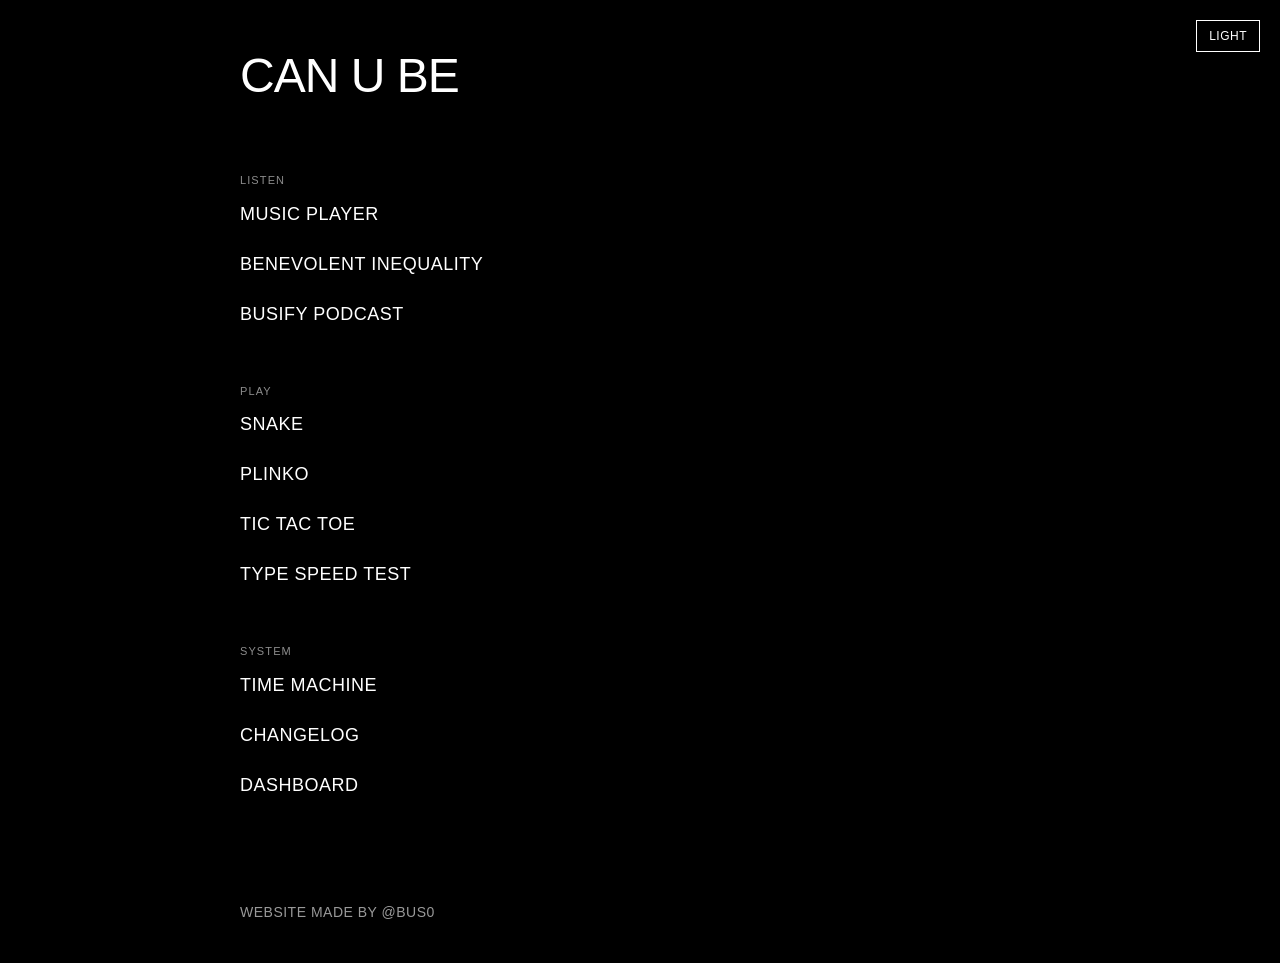
<file: index.html>
<!DOCTYPE html>
<html lang="en">
<head>
    <meta charset="UTF-8">
    <meta name="viewport" content="width=device-width, initial-scale=1.0">
    <title>CAN U BE</title>
    <meta name="description" content="IN A PERFECT WORLD THIS WEBSITE DOESN'T EXIST">
    <meta name="robots" content="index,follow">
    <link rel="icon" href="images/favicon.ico" type="image/x-icon">
    <link rel="canonical" href="https://bus10.github.io/">
    <!-- Open Graph -->
    <meta property="og:title" content="CAN U BE">
    <meta property="og:description" content="IN A PERFECT WORLD THIS WEBSITE DOESN'T EXIST">
    <meta property="og:type" content="website">
    <meta property="og:url" content="https://bus10.github.io/">
    <meta property="og:image" content="https://bus10.github.io/images/favicon.ico">
    <!-- Twitter -->
    <meta name="twitter:card" content="summary">
    <meta name="twitter:title" content="CAN U BE">
    <meta name="twitter:description" content="IN A PERFECT WORLD THIS WEBSITE DOESN'T EXIST">
    <link rel="stylesheet" href="styles.css">
</head>
<body>
    <button class="theme-toggle" onclick="toggleTheme()" tabindex="0" aria-label="Toggle theme">Light</button>
    
    <div class="container">
        <h1 class="hero-title">CAN U BE</h1>
        
        <div class="nav-links">
            <div class="nav-section">
                <h2 class="nav-section-title">Listen</h2>
                <a href="index1.html" class="nav-link block">Music Player</a>
                <a href="benevolent-inequality.html" class="nav-link block">BENEVOLENT INEQUALITY</a>
                <a href="busify.html" class="nav-link block">BUSIFY PODCAST</a>
            </div>

            <div class="nav-section">
                <h2 class="nav-section-title">Play</h2>
                <a href="snake.html" class="nav-link block">Snake</a>
                <a href="plinko.html" class="nav-link block">Plinko</a>
                <a href="tictactoe.html" class="nav-link block">Tic Tac Toe</a>
                <a href="type speed test/index.html" class="nav-link block">Type Speed Test</a>
            </div>

            <div class="nav-section">
                <h2 class="nav-section-title">System</h2>
                <a href="time-machine.html" class="nav-link block">Time Machine</a>
                <a href="changelog.html" class="nav-link block">Changelog</a>
                <a href="dashboard.html" class="nav-link block">Dashboard</a>
            </div>
        </div>
        
        <div class="footer spaced">
            Website made by @bus0
        </div>
    </div>
    
    <script src="cub-state.js"></script>
    <script src="theme.js"></script>
</body>
</html>
</file>
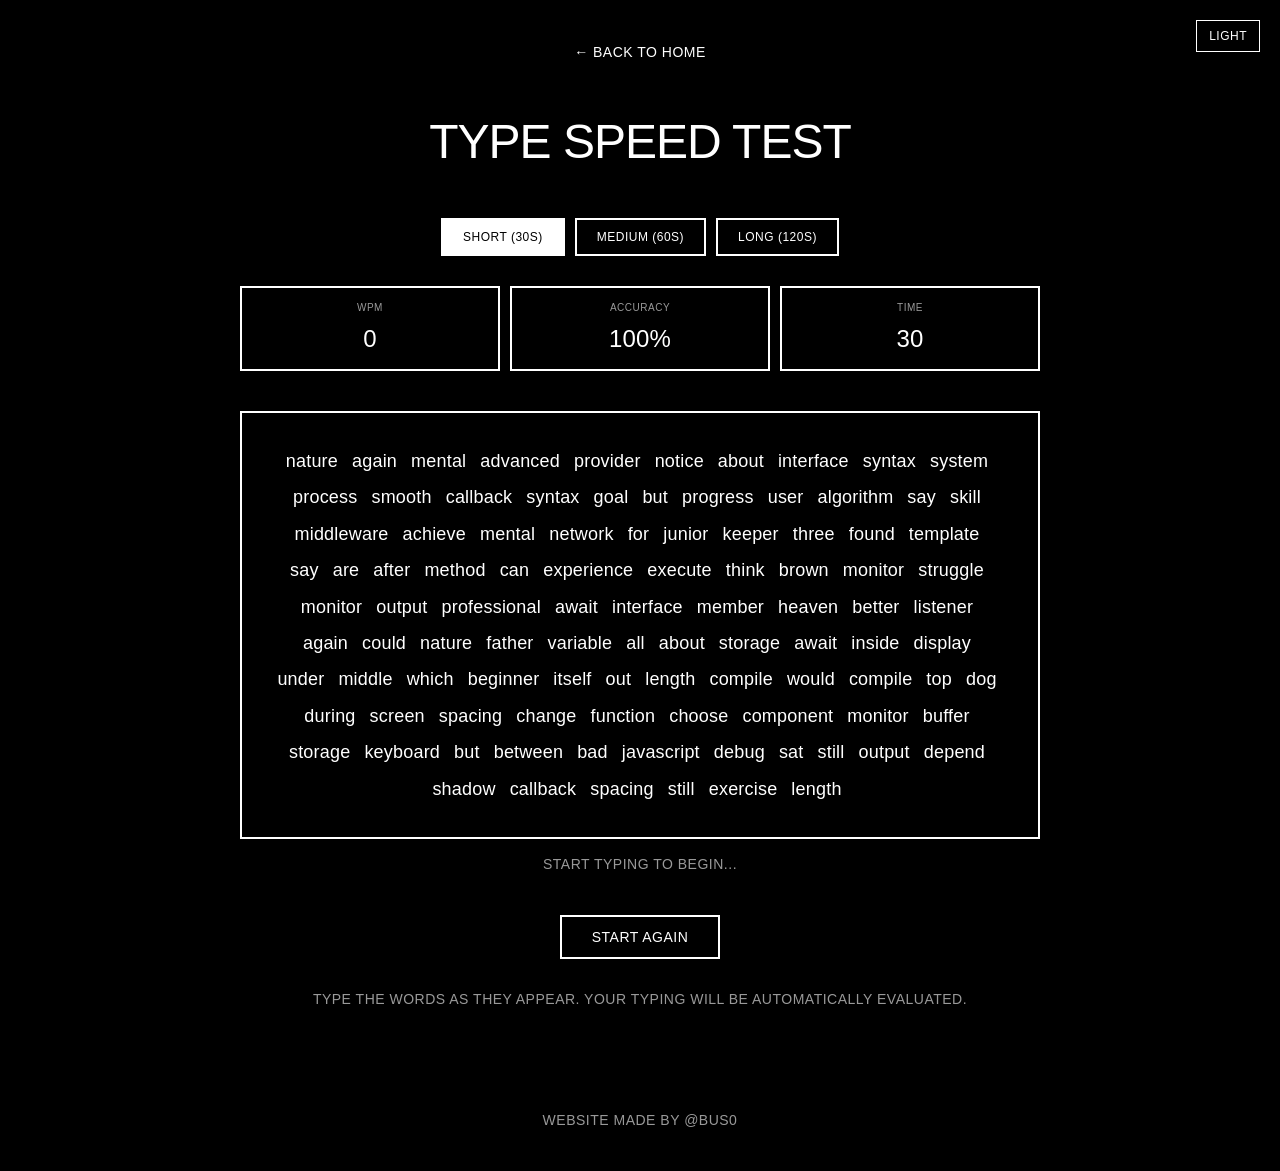
<file: type speed test/index.html>
<!DOCTYPE html>
<html lang="en">
<head>
    <meta charset="UTF-8">
    <meta name="viewport" content="width=device-width, initial-scale=1.0">
    <title>Type Speed Test - CAN U BE</title>
    <meta name="description" content="Type Speed Test on Can U Be with multiple timed modes, WPM, and accuracy tracking.">
    <meta property="og:title" content="Type Speed Test - CAN U BE">
    <meta property="og:description" content="Multiple timed modes with WPM and accuracy tracking.">
    <meta property="og:type" content="website">
    <meta property="og:url" content="https://bus10.github.io/type%20speed%20test/index.html">
    <meta property="og:image" content="https://bus10.github.io/images/favicon.ico">
    <meta name="twitter:card" content="summary">
    <meta name="twitter:title" content="Type Speed Test - CAN U BE">
    <meta name="twitter:description" content="Multiple timed modes with WPM and accuracy tracking.">
    <link rel="icon" href="../images/favicon.ico" type="image/x-icon">
    <link rel="stylesheet" href="../styles.css">
    <link rel="stylesheet" href="styles.css">
</head>
<body>
    <button class="theme-toggle" onclick="toggleTheme()" tabindex="0" aria-label="Toggle theme">Light</button>
    
    <div class="container center">
        <a href="../index.html" class="nav-link" tabindex="0" aria-label="Back to home">← Back to Home</a>
        
        <h1>TYPE SPEED TEST</h1>

        <div class="test-length-selector">
            <button class="length-btn active" data-length="30">SHORT (30s)</button>
            <button class="length-btn" data-length="60">MEDIUM (60s)</button>
            <button class="length-btn" data-length="120">LONG (120s)</button>
        </div>

        <div class="stats">
            <div class="stat">
                <span class="label">WPM</span>
                <span class="value" id="wpm">0</span>
            </div>
            <div class="stat">
                <span class="label">Accuracy</span>
                <span class="value" id="accuracy">100%</span>
            </div>
            <div class="stat">
                <span class="label">Time</span>
                <span class="value" id="timer">60</span>
            </div>
        </div>

        <div class="test-area">
            <div class="words-container" id="wordsContainer"></div>
            <p class="instruction-text">Start typing to begin...</p>
        </div>

        <button class="reset-btn" id="resetBtn">Start Again</button>

        <div class="results-panel" id="resultsPanel" aria-live="polite" hidden></div>

        <div class="controls">
            Type the words as they appear. Your typing will be automatically evaluated.
        </div>
        
        <div class="footer spaced">
            Website made by @bus0
        </div>
    </div>

    <script src="../cub-state.js"></script>
    <script src="../theme.js"></script>
    <script src="script.js"></script>
</body>
</html>
</file>
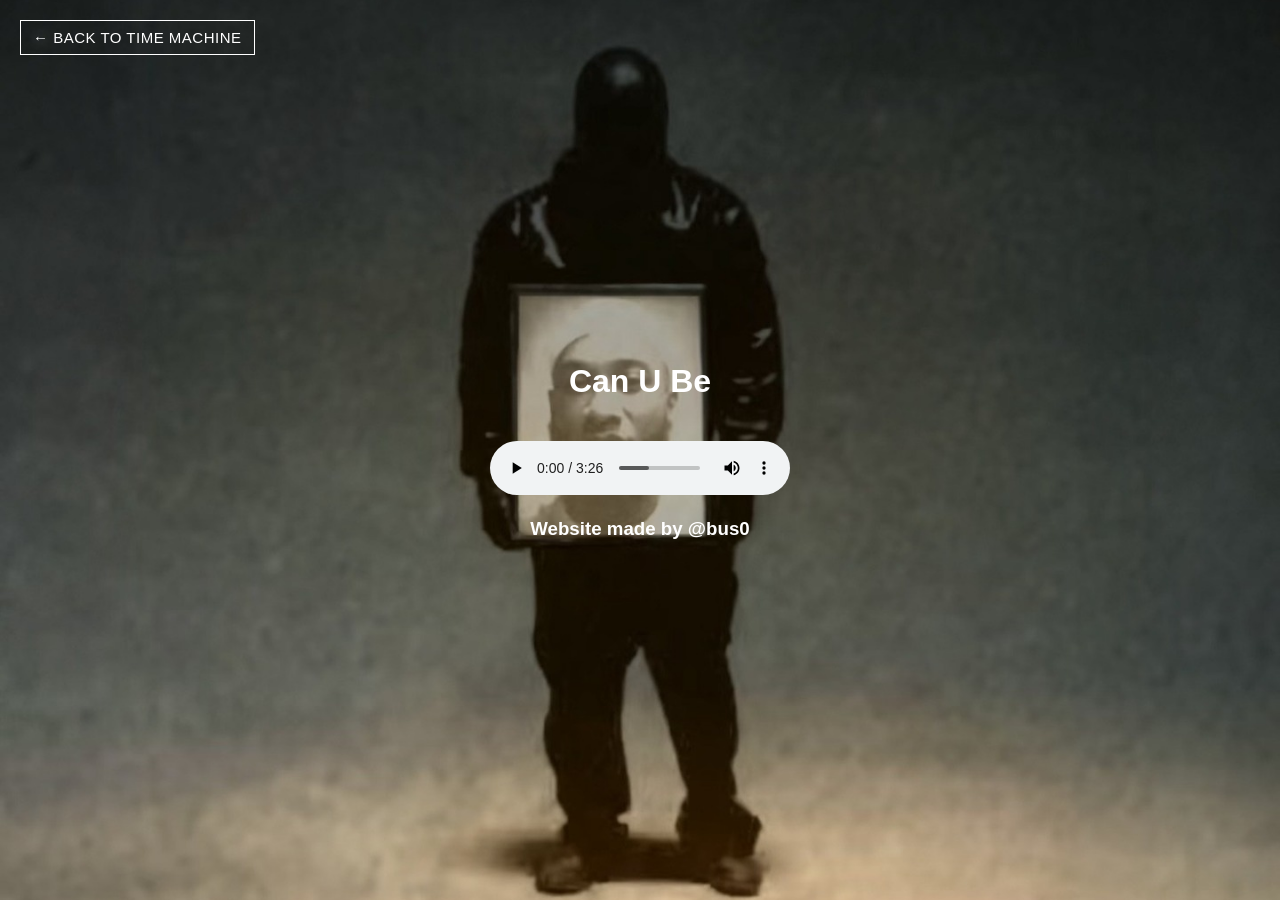
<file: time-machine/CUB-V1/index.html>
<!DOCTYPE html>
<html lang="en">
<head>
    <link rel="icon" href="favicon.ico" type="image/x-icon">
    <meta charset="UTF-8">
    <meta name="viewport" content="width=device-width, initial-scale=1.0">
    <title>Can U Be</title>
    <style>
        body {
            display: flex;
            justify-content: center;
            align-items: center;
            height: 100vh; 
            margin: 0;
            background-image: url('background.jpg');
            background-size: cover;
            background-position: center;
            color: white;
            font-family: Arial, sans-serif;
        }
        .container {
            text-align: center;
        }
        audio {
            margin-top: 20px;
            outline: none;
        }
        .back-to-timemachine {
            position: fixed !important;
            top: 20px !important;
            left: 20px !important;
            border: 1.5px solid #fff !important;
            padding: 8px 12px !important;
            margin: 0 !important;
            text-transform: uppercase !important;
            letter-spacing: 0.5px !important;
            background: transparent !important;
            color: #fff !important;
            box-shadow: none !important;
            border-radius: 0 !important;
            font-size: 15px !important;
            z-index: 1000 !important;
            text-decoration: none !important;
            transition: none !important;
            outline: none !important;
            display: inline !important;
        }
        .back-to-timemachine:hover, .back-to-timemachine:focus {
            background: transparent !important;
            color: #fff !important;
            border-color: #fff !important;
            outline: none !important;
        }
    </style>
</head>
<body>
    <a href="../../time-machine.html" class="back-to-timemachine">← Back to Time Machine</a>
    <div class="container">
        <h1>Can U Be</h1>
        <audio controls>
            <source src="canube.mp3" type="audio/mpeg">
            Your browser does not support the audio element.
        </audio>
        <h3>Website made by @bus0</h3>
    </div>
</body>
</html>
</file>
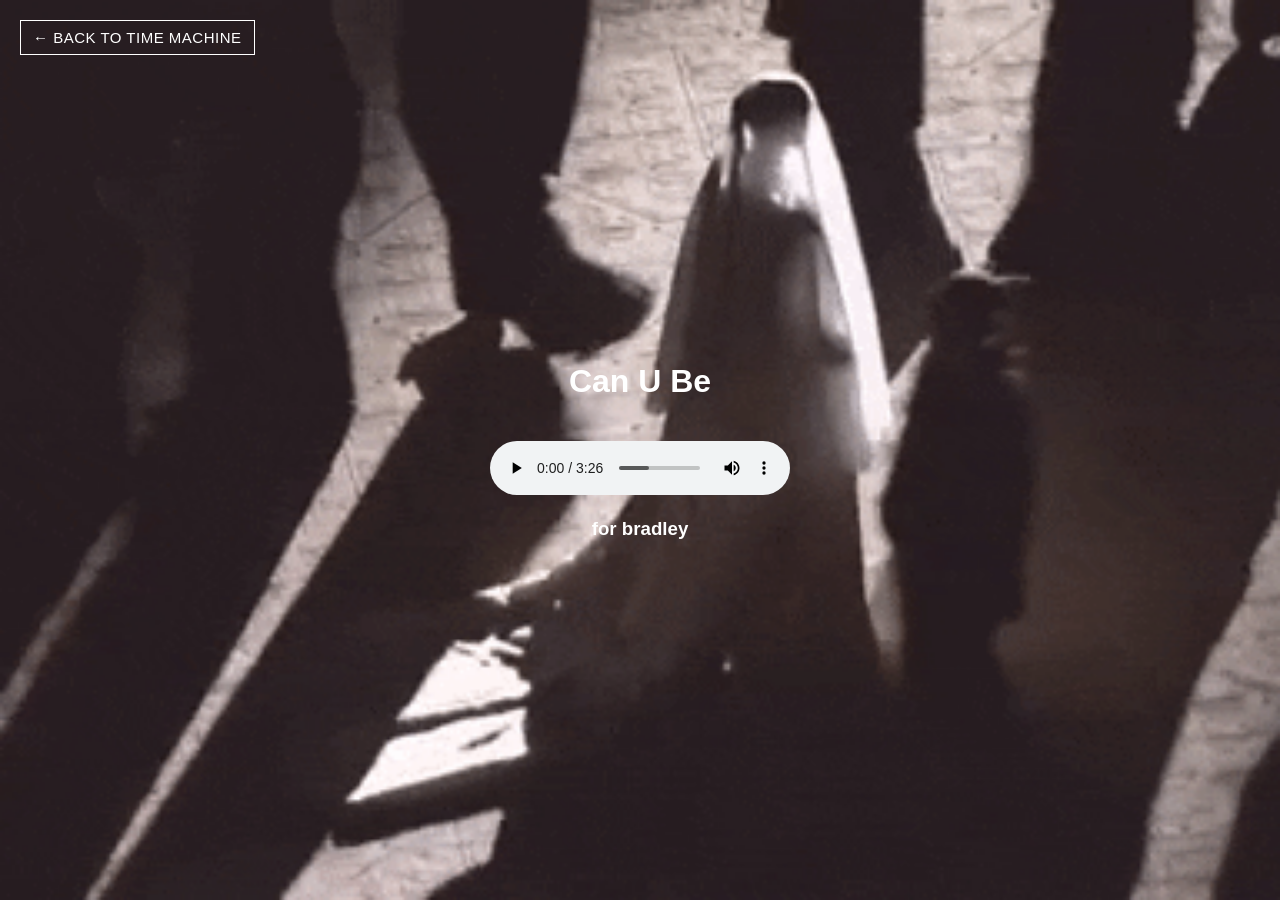
<file: time-machine/CUB-V2/index.html>
<!DOCTYPE html>
<html lang="en">
<head>
    <meta charset="UTF-8">
    <meta name="viewport" content="width=device-width, initial-scale=1.0">
    <title>Can U Be</title>
    <link rel="icon" href="favicon.ico" type="image/x-icon">
    <style>
        /**
         * Styles for the body element.
         *
         * Sets the body to display as a flex container, centered horizontally and vertically.
         * Sets the background image to `background2.gif` and sets the text color to white.
         */
        body {
            display: flex;
            justify-content: center;
            align-items: center;
            height: 100vh;
            margin: 0;
            background-image: url('background2.gif');
            background-size: cover;
            background-position: center;
            color: white;
            font-family: Arial, sans-serif;
        }

        /**
         * Styles for the container element.
         *
         * Sets the container to display as a block element, centered horizontally.
         * Initially sets the display to none, until the audio file is loaded.
         */
        .container {
            text-align: center;
            display: none;
        }

        /**
         * Styles for the loader element.
         *
         * Sets the loader to display as a circular loading animation.
         */
        #loader {
            border: 16px solid #f3f3f3;
            border-radius: 50%;
            border-top: 16px solid #3498db;
            width: 120px;
            height: 120px;
            animation: spin 2s linear infinite;
        }

        /**
         * Animation for the loader element.
         *
         * Rotates the loader 360 degrees infinitely.
         */
        @keyframes spin {
            0% { transform: rotate(0deg); }
            100% { transform: rotate(360deg); }
        }

        /**
         * Styles for the audio element.
         *
         * Sets the audio element to display as a block element, with a margin top of 20px.
         */
        audio {
            margin-top: 20px;
            outline: none;
        }

        /**
         * Media query for small screens.
         *
         * Adjusts the font size of the h1 element and the size of the loader element.
         */
        @media (max-width: 600px) {
            h1 {
                font-size: 24px;
            }
            #loader {
                width: 80px;
                height: 80px;
                border-width: 12px;
            }
        }

        /**
         * Styles for the navigation link.
         *
         * Positions the link at the top of the page, with a margin top of 24px.
         */
        .nav-link {
            position: fixed;
            top: 20px;
            left: 20px;
            border: 1px solid #fff;
            padding: 8px 12px;
            text-transform: uppercase;
            letter-spacing: 0.5px;
            background: none;
            color: #fff;
            transition: none;
            z-index: 1000;
            text-decoration: none;
            box-shadow: none;
        }

        /**
         * Styles for the navigation link on hover.
         *
         * Changes the color of the link to a lighter shade on hover.
         */
        .nav-link:hover {
            color: #3498db;
        }

        /**
         * Styles for the back to time machine link.
         *
         * Positions the link at the top of the page, with a margin top of 24px.
         * Makes the link always visible, with no background or highlight on hover.
         */
        .back-to-timemachine {
            position: fixed;
            top: 20px;
            left: 20px;
            border: 1.5px solid #fff;
            padding: 8px 12px;
            text-transform: uppercase;
            letter-spacing: 0.5px;
            background: none !important;
            color: #fff !important;
            box-shadow: none !important;
            font-size: 15px;
            z-index: 1000;
            text-decoration: none;
            transition: none !important;
        }
        .back-to-timemachine:hover, .back-to-timemachine:focus {
            background: none !important;
            color: #fff !important;
            border-color: #fff !important;
            outline: none !important;
        }
    </style>
</head>
<body>
    <a href="../../time-machine.html" class="back-to-timemachine">← Back to Time Machine</a>
    <div id="loader"></div>
    <div class="container">
        <h1>Can U Be</h1>
        <!-- Added preload="auto" to ensure the audio loads as soon as possible -->
        <audio controls preload="auto">
            <source src="canube.mp3" type="audio/mpeg">
            Your browser does not support the audio element.
        </audio>
        <h3>for bradley</h3>
    </div>
    <script>
        /**
         * Script to handle the loading of the audio file.
         *
         * Listens for the `loadeddata` and `canplaythrough` events to hide the loader and display the container.
         * Also listens for the `DOMContentLoaded` event to ensure the container is displayed if the document is fully loaded before the audio.
         */
        var audio = document.querySelector('audio');
        var loader = document.getElementById('loader');
        var container = document.querySelector('.container');

        // Fallback event listener for loadeddata in case canplaythrough doesn't fire
        audio.addEventListener('loadeddata', function() {
            loader.style.display = 'none';
            container.style.display = 'block';
        });

        // Original canplaythrough event listener
        audio.addEventListener('canplaythrough', function() {
            loader.style.display = 'none';
            container.style.display = 'block';
        });

        // Ensure the container is displayed if the document is fully loaded before the audio
        document.addEventListener('DOMContentLoaded', function() {
            loader.style.display = 'none';
            container.style.display = 'block';
        });
    </script>
</body>
</html>
</file>
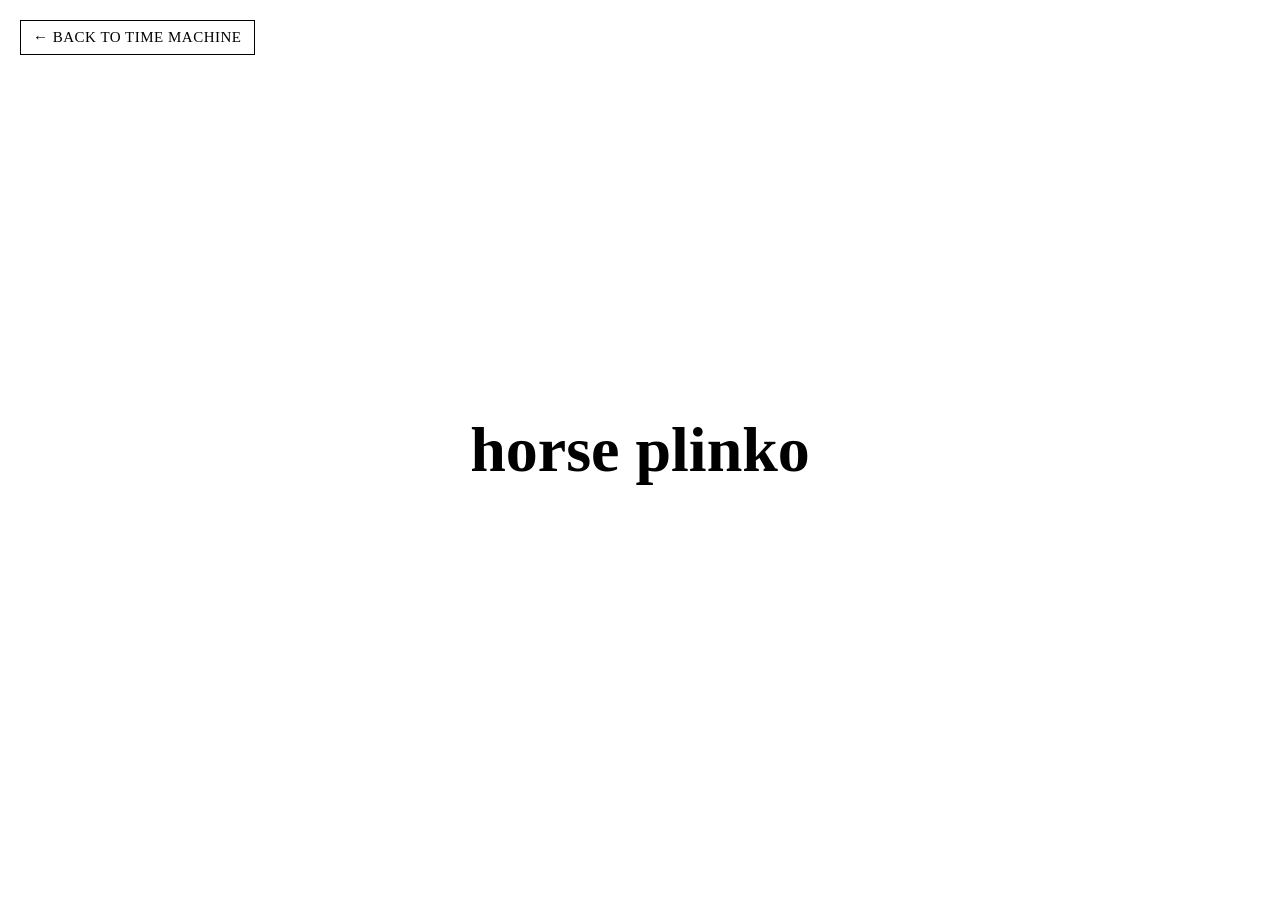
<file: time-machine/CUB-V3/index.html>
<!DOCTYPE html>
<html>
<head>
    <style>
        body {
            background-color: white;
            display: flex;
            justify-content: center;
            align-items: center;
            height: 100vh;
            margin: 0;
        }
        
        h1 {
            font-size: 4rem;
        }

        .back-to-timemachine {
            position: fixed;
            top: 20px;
            left: 20px;
            border: 1.5px solid #000;
            padding: 8px 12px;
            text-transform: uppercase;
            letter-spacing: 0.5px;
            background: none !important;
            color: #000 !important;
            box-shadow: none !important;
            font-size: 15px;
            z-index: 1000;
            text-decoration: none;
            transition: none !important;
        }
        .back-to-timemachine:hover, .back-to-timemachine:focus {
            background: none !important;
            color: #000 !important;
            border-color: #000 !important;
            outline: none !important;
        }
    </style>
</head>
<body>
    <a href="../../time-machine.html" class="back-to-timemachine">&larr; Back to Time Machine</a>
    <h1>horse plinko</h1>
</body>
</html>
</file>
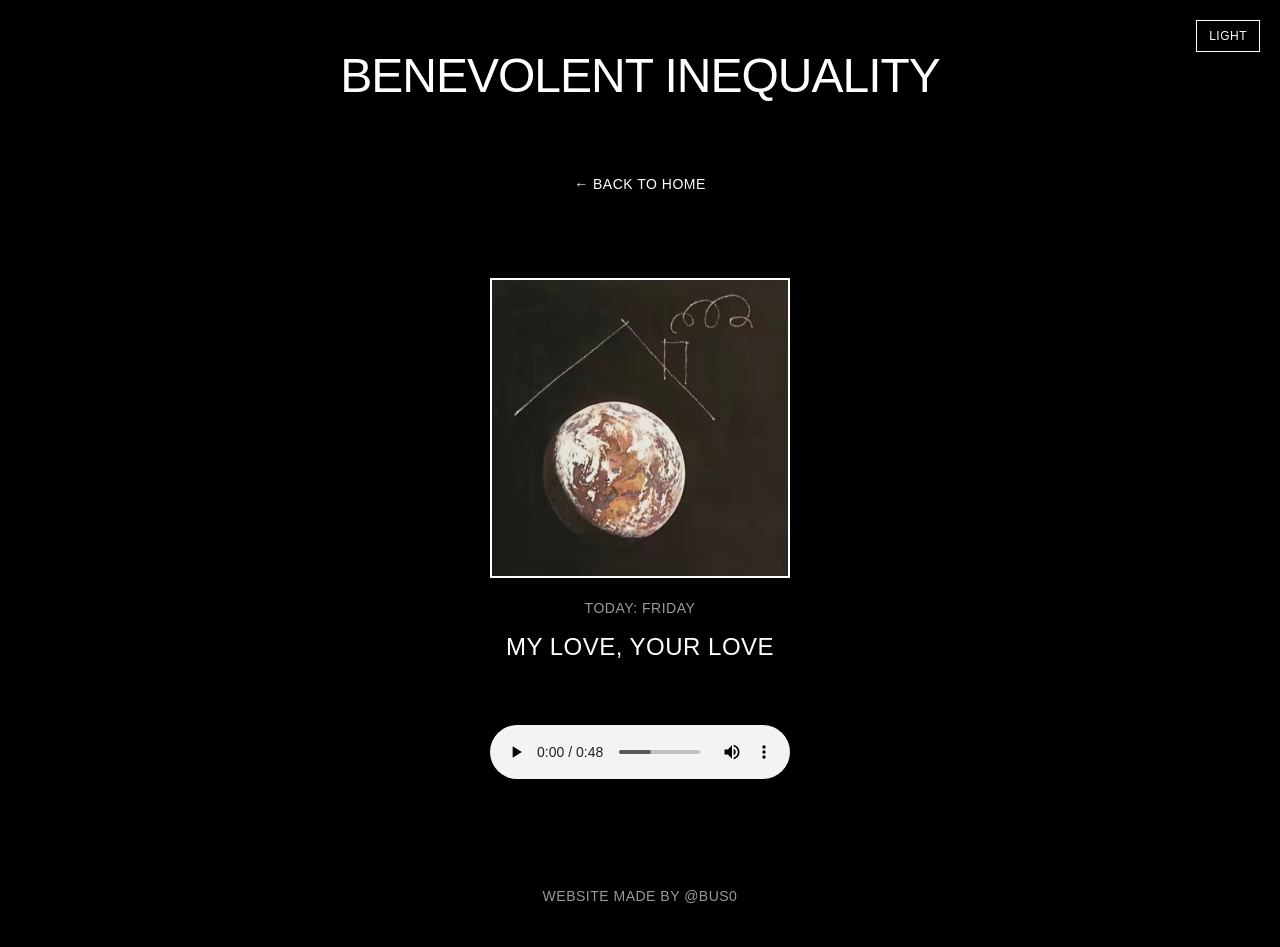
<file: benevolent-inequality.html>
<!DOCTYPE html>
<html lang="en">
<head>
    <meta charset="UTF-8">
    <meta name="viewport" content="width=device-width, initial-scale=1.0">
    <title>BENEVOLENT INEQUALITY - CAN U BE</title>
    <meta name="description" content="BENEVOLENT INEQUALITY on Can U Be. The experimental song rotation page.">
    <meta property="og:title" content="BENEVOLENT INEQUALITY - CAN U BE">
    <meta property="og:description" content="The experimental song rotation page.">
    <meta property="og:type" content="website">
    <meta property="og:url" content="https://bus10.github.io/benevolent-inequality.html">
    <meta property="og:image" content="https://bus10.github.io/images/favicon.ico">
    <meta name="twitter:card" content="summary">
    <meta name="twitter:title" content="BENEVOLENT INEQUALITY - CAN U BE">
    <meta name="twitter:description" content="The experimental song rotation page.">
    <link rel="icon" type="image/x-icon" href="images/favicon.ico">
    <link rel="stylesheet" href="styles.css">
</head>
<body>
    <button class="theme-toggle" onclick="toggleTheme()" tabindex="0" aria-label="Toggle theme">Light</button>
    
    <div id="loader"></div>
    
    <div class="container center">
        <h1 class="hero-title">BENEVOLENT INEQUALITY</h1>
        
        <a href="index.html" class="nav-link" tabindex="0" aria-label="Back to home">← Back to Home</a>
        
        <div class="artwork-container">
            <img id="artwork" src="" alt="Album Artwork" class="artwork">
        </div>
        
        <div class="song-info">
            <div class="day-indicator">Today: <span id="dayName"></span></div>
            <div class="song-title" id="songTitle"></div>
        </div>
        
        <audio controls id="audioPlayer">
            <source id="audioSource" src="" type="audio/mpeg">
            Your browser does not support the audio element.
        </audio>
        
        <div class="footer">
            Website made by @bus0
        </div>
    </div>
    
    <script src="cub-state.js"></script>
    <script src="theme.js"></script>
    <script>
        // Song rotation based on day of week
        // Updated to compressed mp3 assets with filename-safe naming (convert locally before deploying)
        const songs = [
            { title: "with love", file: "audio/with-love.mp3" },               // Sunday (0)
            { title: "my love, your love", file: "audio/my-love-your-love-demo.mp3" }, // Monday (1)
            { title: "had it back to", file: "audio/9:19-had-itback.mp3" },    // Tuesday (2)
            { title: "i can't do this", file: "audio/9:19-i-cant-do-this.mp3" }, // Wednesday (3)
            { title: "with love", file: "audio/with-love.mp3" },               // Thursday (4)
            { title: "my love, your love", file: "audio/my-love-your-love-demo.mp3" }, // Friday (5)
            { title: "had it back to", file: "audio/9:19-had-itback.mp3" }     // Saturday (6)
        ];
        
        const dayNames = ["Sunday", "Monday", "Tuesday", "Wednesday", "Thursday", "Friday", "Saturday"];
        
        function loadTodaysSong() {
            const today = new Date();
            const dayIndex = today.getDay(); // 0 = Sunday, 1 = Monday, etc.
            const currentSong = songs[dayIndex];
            
            // Update day indicator
            document.getElementById('dayName').textContent = dayNames[dayIndex];
            
            // Update song title
            document.getElementById('songTitle').textContent = currentSong.title.toUpperCase();
            
            // Update audio source
            const audioSource = document.getElementById('audioSource');
            const audioPlayer = document.getElementById('audioPlayer');
            audioSource.src = currentSong.file;
            audioSource.type = "audio/mpeg"; // mp3 compressed format
            audioPlayer.load();
            
            // Set the single artwork for all songs
            const artwork = document.getElementById('artwork');
            artwork.src = "images/Benevolent Inequality-artwork.jpeg";
            artwork.alt = "BENEVOLENT INEQUALITY artwork";
            
            // Simplified loading - only wait for audio
            const loader = document.getElementById('loader');
            const container = document.querySelector('.container');
            
            audioPlayer.addEventListener('canplaythrough', function() {
                loader.style.display = 'none';
                container.style.display = 'block';
            });
        }
        
        // Load today's song when page loads
        loadTodaysSong();
        
        // Debug: Show what day and song should be playing
        console.log(`Today is ${dayNames[new Date().getDay()]}, playing: ${songs[new Date().getDay()].title}`);
    </script>
</body>
</html>
</file>
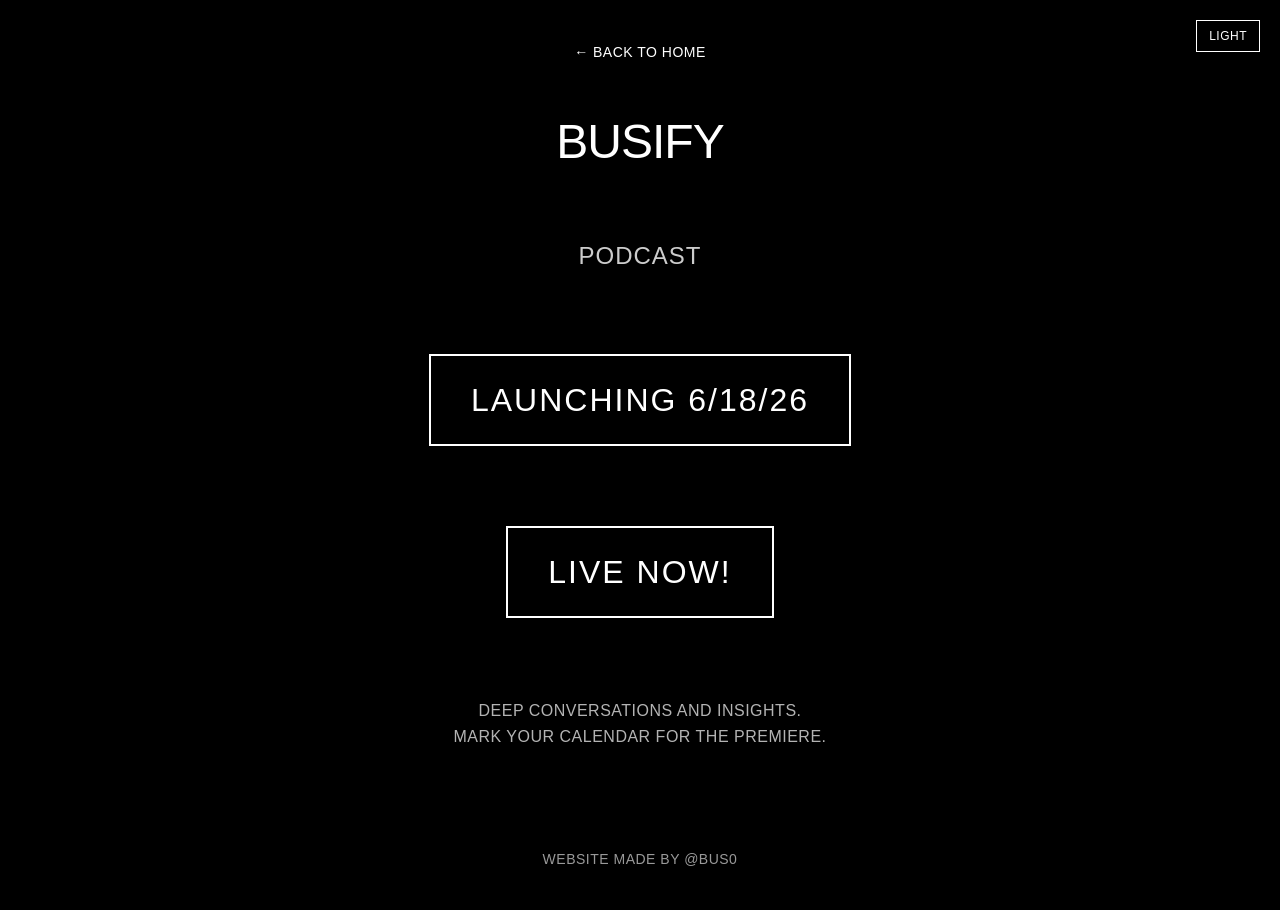
<file: busify.html>
<!DOCTYPE html>
<html lang="en">
<head>
    <link rel="icon" href="images/favicon.ico" type="image/x-icon">
    <meta charset="UTF-8">
    <meta name="viewport" content="width=device-width, initial-scale=1.0">
    <title>Busify Podcast - CAN U BE</title>
    <meta name="description" content="Busify Podcast on Can U Be. Launching June 18, 2026 with deep conversations and insights.">
    <meta property="og:title" content="Busify Podcast - CAN U BE">
    <meta property="og:description" content="Launching June 18, 2026 with deep conversations and insights.">
    <meta property="og:type" content="website">
    <meta property="og:url" content="https://bus10.github.io/busify.html">
    <meta property="og:image" content="https://bus10.github.io/images/favicon.ico">
    <meta name="twitter:card" content="summary">
    <meta name="twitter:title" content="Busify Podcast - CAN U BE">
    <meta name="twitter:description" content="Launching June 18, 2026 with deep conversations and insights.">
    <link rel="stylesheet" href="styles.css">
</head>
<body>
    <button class="theme-toggle" onclick="toggleTheme()" tabindex="0" aria-label="Toggle theme">Light</button>
    
    <div class="container center">
        <a href="index.html" class="nav-link" tabindex="0" aria-label="Back to home">← Back to Home</a>
        
        <h1 class="hero-title">BUSIFY</h1>
        <h2 class="subtitle">PODCAST</h2>
        
        <div class="coming-soon">
            <div class="status-text">LAUNCHING 6/18/26</div>
            <div class="countdown" id="countdown">
                <div class="countdown-item">
                    <span class="countdown-value" id="days">0</span>
                    <span class="countdown-label">DAYS</span>
                </div>
                <div class="countdown-item">
                    <span class="countdown-value" id="hours">0</span>
                    <span class="countdown-label">HRS</span>
                </div>
                <div class="countdown-item">
                    <span class="countdown-value" id="minutes">0</span>
                    <span class="countdown-label">MIN</span>
                </div>
                <div class="countdown-item">
                    <span class="countdown-value" id="seconds">0</span>
                    <span class="countdown-label">SEC</span>
                </div>
            </div>
            <div class="description">
                Deep conversations and insights.<br>
                Mark your calendar for the premiere.
            </div>
        </div>
        
        <div class="footer spaced">
            Website made by @bus0
        </div>
    </div>
    
    <script src="cub-state.js"></script>
    <script src="theme.js"></script>
    <script>
        // Countdown to June 18, 2026 at 12:00 AM MST (7:00 AM UTC)
        const launchDate = new Date('2026-06-18T07:00:00Z').getTime();
        
        function updateCountdown() {
            const now = new Date().getTime();
            const distance = launchDate - now;
            
            if (distance < 0) {
                document.getElementById('countdown').innerHTML = '<div class="status-text">LIVE NOW!</div>';
                clearInterval(countdownInterval);
                return;
            }
            
            const days = Math.floor(distance / (1000 * 60 * 60 * 24));
            const hours = Math.floor((distance % (1000 * 60 * 60 * 24)) / (1000 * 60 * 60));
            const minutes = Math.floor((distance % (1000 * 60 * 60)) / (1000 * 60));
            const seconds = Math.floor((distance % (1000 * 60)) / 1000);
            
            document.getElementById('days').textContent = days;
            document.getElementById('hours').textContent = hours;
            document.getElementById('minutes').textContent = minutes;
            document.getElementById('seconds').textContent = seconds;
        }
        
        // Update immediately and then every second
        updateCountdown();
        const countdownInterval = setInterval(updateCountdown, 1000);
    </script>
</body>
</html>
</file>
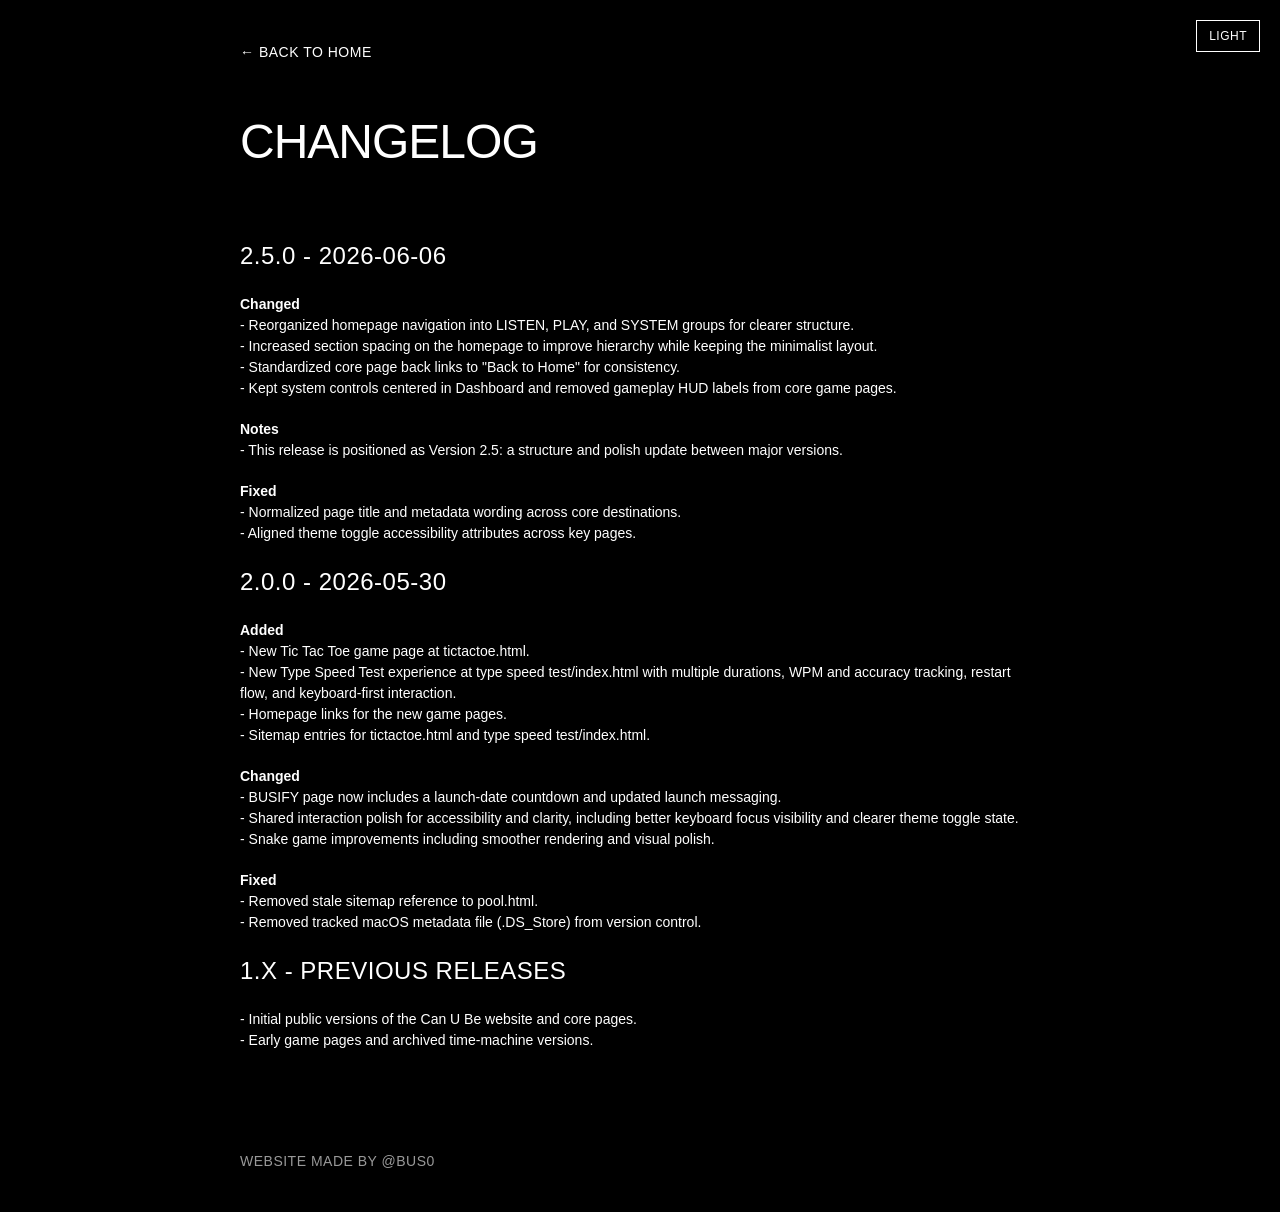
<file: changelog.html>
<!DOCTYPE html>
<html lang="en">
<head>
    <link rel="icon" href="images/favicon.ico" type="image/x-icon">
    <meta charset="UTF-8">
    <meta name="viewport" content="width=device-width, initial-scale=1.0">
    <title>Changelog - CAN U BE</title>
    <meta name="description" content="Can U Be website changelog and release notes.">
    <meta property="og:title" content="Changelog - CAN U BE">
    <meta property="og:description" content="Review updates and release notes for the Can U Be website.">
    <meta property="og:type" content="website">
    <meta property="og:url" content="https://bus10.github.io/changelog.html">
    <meta property="og:image" content="https://bus10.github.io/images/favicon.ico">
    <meta name="twitter:card" content="summary">
    <meta name="twitter:title" content="Changelog - CAN U BE">
    <meta name="twitter:description" content="Review updates and release notes for the Can U Be website.">
    <link rel="stylesheet" href="styles.css">
</head>
<body>
    <button class="theme-toggle" onclick="toggleTheme()" tabindex="0" aria-label="Toggle theme">Light</button>

    <div class="container">
        <a href="index.html" class="nav-link" tabindex="0" aria-label="Back to home">← Back to Home</a>

        <h1 class="hero-title">Changelog</h1>

        <div class="song-info">
            <div class="song-title">2.5.0 - 2026-06-06</div>
            <div class="controls" style="opacity: 1; text-transform: none; letter-spacing: 0;">
                <p><strong>Changed</strong></p>
                <p>- Reorganized homepage navigation into LISTEN, PLAY, and SYSTEM groups for clearer structure.</p>
                <p>- Increased section spacing on the homepage to improve hierarchy while keeping the minimalist layout.</p>
                <p>- Standardized core page back links to "Back to Home" for consistency.</p>
                <p>- Kept system controls centered in Dashboard and removed gameplay HUD labels from core game pages.</p>

                <p style="margin-top: 20px;"><strong>Notes</strong></p>
                <p>- This release is positioned as Version 2.5: a structure and polish update between major versions.</p>

                <p style="margin-top: 20px;"><strong>Fixed</strong></p>
                <p>- Normalized page title and metadata wording across core destinations.</p>
                <p>- Aligned theme toggle accessibility attributes across key pages.</p>
            </div>
        </div>

        <div class="song-info">
            <div class="song-title">2.0.0 - 2026-05-30</div>
            <div class="controls" style="opacity: 1; text-transform: none; letter-spacing: 0;">
                <p><strong>Added</strong></p>
                <p>- New Tic Tac Toe game page at tictactoe.html.</p>
                <p>- New Type Speed Test experience at type speed test/index.html with multiple durations, WPM and accuracy tracking, restart flow, and keyboard-first interaction.</p>
                <p>- Homepage links for the new game pages.</p>
                <p>- Sitemap entries for tictactoe.html and type speed test/index.html.</p>

                <p style="margin-top: 20px;"><strong>Changed</strong></p>
                <p>- BUSIFY page now includes a launch-date countdown and updated launch messaging.</p>
                <p>- Shared interaction polish for accessibility and clarity, including better keyboard focus visibility and clearer theme toggle state.</p>
                <p>- Snake game improvements including smoother rendering and visual polish.</p>

                <p style="margin-top: 20px;"><strong>Fixed</strong></p>
                <p>- Removed stale sitemap reference to pool.html.</p>
                <p>- Removed tracked macOS metadata file (.DS_Store) from version control.</p>
            </div>
        </div>

        <div class="song-info">
            <div class="song-title">1.x - Previous Releases</div>
            <div class="controls" style="opacity: 1; text-transform: none; letter-spacing: 0;">
                <p>- Initial public versions of the Can U Be website and core pages.</p>
                <p>- Early game pages and archived time-machine versions.</p>
            </div>
        </div>

        <div class="footer spaced">Website made by @bus0</div>
    </div>

    <script src="cub-state.js"></script>
    <script src="theme.js"></script>
</body>
</html>
</file>
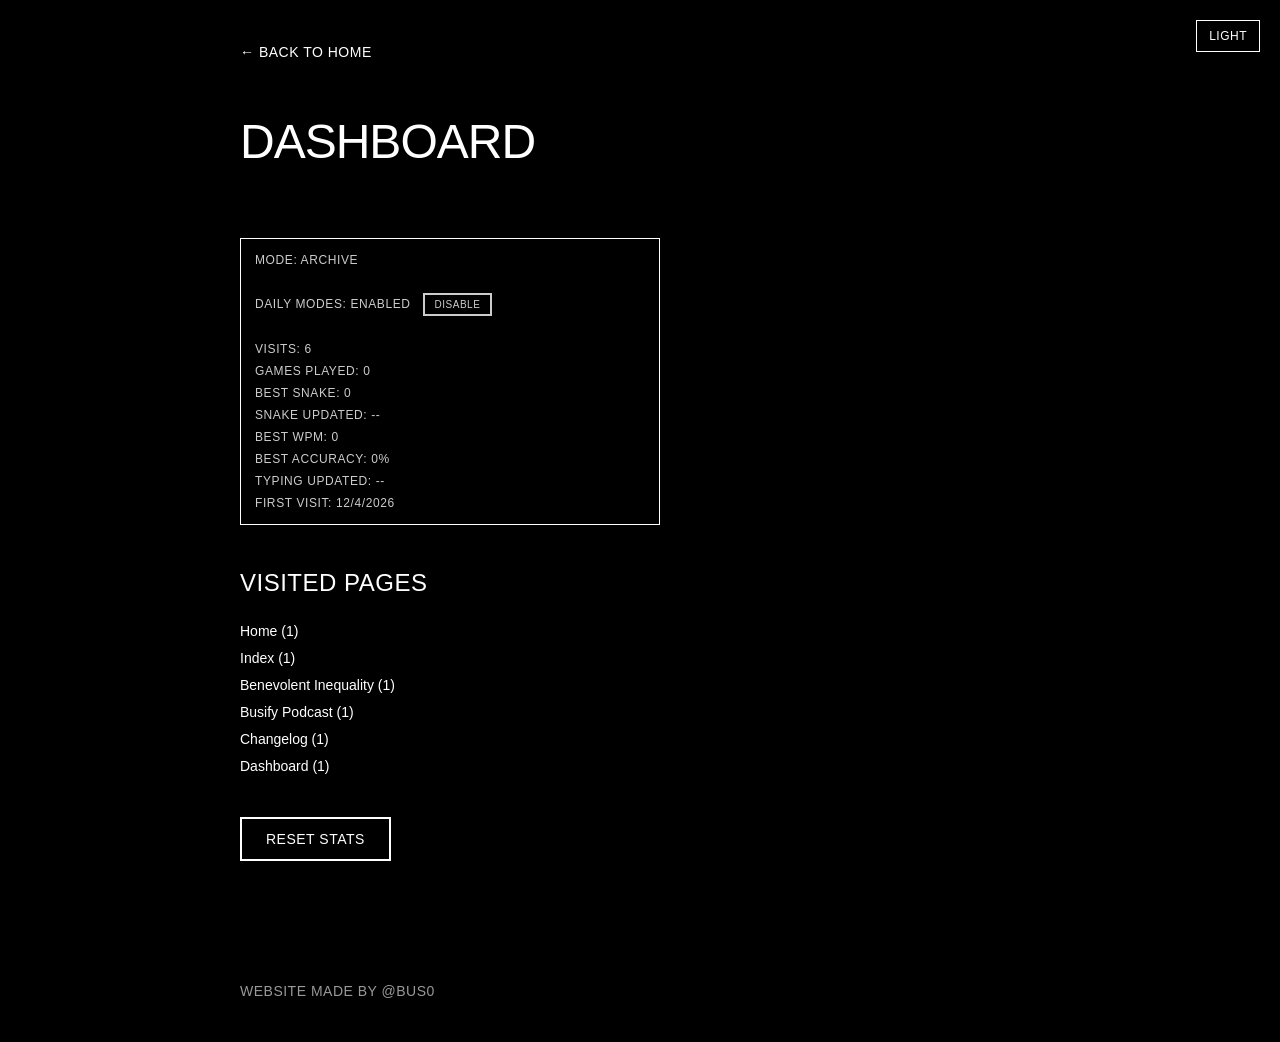
<file: dashboard.html>
<!DOCTYPE html>
<html lang="en">
<head>
    <link rel="icon" href="images/favicon.ico" type="image/x-icon">
    <meta charset="UTF-8">
    <meta name="viewport" content="width=device-width, initial-scale=1.0">
    <title>Dashboard - CAN U BE</title>
    <meta name="description" content="CUB profile dashboard with visits, records, and daily mode.">
    <meta property="og:title" content="Dashboard - CAN U BE">
    <meta property="og:description" content="CUB profile dashboard with visits, records, and daily mode.">
    <meta property="og:type" content="website">
    <meta property="og:url" content="https://bus10.github.io/dashboard.html">
    <meta property="og:image" content="https://bus10.github.io/images/favicon.ico">
    <meta name="twitter:card" content="summary">
    <meta name="twitter:title" content="Dashboard - CAN U BE">
    <meta name="twitter:description" content="CUB profile dashboard with visits, records, and daily mode.">
    <link rel="stylesheet" href="styles.css">
</head>
<body>
    <button class="theme-toggle" onclick="toggleTheme()" tabindex="0" aria-label="Toggle theme">Light</button>

    <div class="container">
        <a href="index.html" class="nav-link" tabindex="0" aria-label="Back to home">← Back to Home</a>

        <h1 class="hero-title">Dashboard</h1>

        <div class="profile-panel" aria-live="polite">
            <div class="profile-row">Mode: <span id="dailyMode">--</span></div>
            <div class="profile-row">
                Daily Modes: <span id="dailyModesStatus">--</span>
                <button class="game-button" id="dailyModesToggle" type="button" style="margin-left: 8px; padding: 4px 10px; font-size: 10px;">Toggle</button>
            </div>
            <div class="profile-row">Visits: <span id="visitCount">0</span></div>
            <div class="profile-row">Games Played: <span id="gamesPlayed">0</span></div>
            <div class="profile-row">Best Snake: <span id="bestSnake">0</span></div>
            <div class="profile-row">Snake Updated: <span id="bestSnakeUpdated">--</span></div>
            <div class="profile-row">Best WPM: <span id="bestWpm">0</span></div>
            <div class="profile-row">Best Accuracy: <span id="bestAccuracy">0</span>%</div>
            <div class="profile-row">Typing Updated: <span id="bestTypeUpdated">--</span></div>
            <div class="profile-row">First Visit: <span id="firstVisit">--</span></div>
        </div>

        <div class="song-info">
            <div class="song-title">Visited Pages</div>
            <div class="controls" style="opacity: 1; text-transform: none; letter-spacing: 0;">
                <ul id="visitedPages" class="visit-list"></ul>
            </div>
        </div>

        <button class="game-button" id="resetStatsButton" type="button">Reset Stats</button>

        <div class="footer spaced">Website made by @bus0</div>
    </div>

    <script src="cub-state.js"></script>
    <script src="theme.js"></script>
    <script>
        function pageNameFromPath(path) {
            const friendlyNames = {
                '/': 'Home',
                '/index.html': 'Home',
                '/index1.html': 'Music Player',
                '/benevolent-inequality.html': 'Benevolent Inequality',
                '/busify.html': 'Busify Podcast',
                '/snake.html': 'Snake',
                '/plinko.html': 'Plinko',
                '/tictactoe.html': 'Tic Tac Toe',
                '/time-machine.html': 'Time Machine',
                '/dashboard.html': 'Dashboard',
                '/changelog.html': 'Changelog',
                '/404.html': '404',
                '/type speed test/index.html': 'Type Speed Test'
            };

            if (friendlyNames[path]) {
                return friendlyNames[path];
            }

            if (!path || path === '/' || path === '/index.html') {
                return 'Home';
            }

            const cleanedPath = path.split('?')[0].split('#')[0];
            const segments = cleanedPath.split('/').filter(Boolean);
            const lastSegment = segments[segments.length - 1] || '';
            const decoded = decodeURIComponent(lastSegment || cleanedPath);
            const baseName = decoded.replace(/\.html?$/i, '');
            const spaced = baseName.replace(/[-_]/g, ' ');
            return spaced.replace(/\b\w/g, (char) => char.toUpperCase()) || 'Home';
        }

        function toDateLabel(isoString) {
            if (!isoString) return '--';
            const value = new Date(isoString);
            if (Number.isNaN(value.getTime())) return '--';
            return value.toLocaleDateString();
        }

        const profile = window.CUBState ? window.CUBState.getProfile() : null;

        function renderDailyModeState() {
            const dailyModeElement = document.getElementById('dailyMode');
            const dailyModesStatusElement = document.getElementById('dailyModesStatus');
            const dailyModesToggleButton = document.getElementById('dailyModesToggle');
            if (!window.CUBState || !dailyModeElement || !dailyModesStatusElement || !dailyModesToggleButton) return;

            const enabled = window.CUBState.isDailyModeEnabled();
            const activeMode = window.CUBState.getActiveDailyMode();

            dailyModesStatusElement.textContent = enabled ? 'Enabled' : 'Disabled';
            dailyModeElement.textContent = activeMode || 'OFF';
            dailyModesToggleButton.textContent = enabled ? 'Disable' : 'Enable';
        }

        renderDailyModeState();

        if (profile) {
            document.getElementById('visitCount').textContent = profile.visitCount;
            document.getElementById('gamesPlayed').textContent = profile.gamesPlayed;
            document.getElementById('bestSnake').textContent = profile.bestSnake;
            document.getElementById('bestSnakeUpdated').textContent = toDateLabel(profile.bestSnakeUpdatedISO);
            document.getElementById('bestWpm').textContent = profile.bestTypeSpeed.wpm;
            document.getElementById('bestAccuracy').textContent = profile.bestTypeSpeed.accuracy;
            document.getElementById('bestTypeUpdated').textContent = toDateLabel(profile.bestTypeSpeedUpdatedISO);

            const firstVisit = new Date(profile.firstVisitISO);
            if (!Number.isNaN(firstVisit.getTime())) {
                document.getElementById('firstVisit').textContent = firstVisit.toLocaleDateString();
            }

            const visitedPagesElement = document.getElementById('visitedPages');
            const entries = Object.entries(profile.visitedPages || {}).sort((a, b) => b[1] - a[1]);

            if (entries.length === 0) {
                const item = document.createElement('li');
                item.textContent = 'No page history yet.';
                visitedPagesElement.appendChild(item);
            } else {
                entries.forEach(([path, count]) => {
                    const item = document.createElement('li');
                    item.textContent = `${pageNameFromPath(path)} (${count})`;
                    visitedPagesElement.appendChild(item);
                });
            }
        }

        const resetStatsButton = document.getElementById('resetStatsButton');
        if (resetStatsButton) {
            resetStatsButton.addEventListener('click', () => {
                if (!window.CUBState) return;
                const shouldReset = window.confirm('Reset all local dashboard stats? This cannot be undone.');
                if (!shouldReset) return;
                window.CUBState.clearProfile();
                window.location.reload();
            });
        }

        const dailyModesToggleButton = document.getElementById('dailyModesToggle');
        if (dailyModesToggleButton) {
            dailyModesToggleButton.addEventListener('click', () => {
                if (!window.CUBState) return;
                const nextEnabled = !window.CUBState.isDailyModeEnabled();
                window.CUBState.setDailyModeEnabled(nextEnabled);
                renderDailyModeState();
            });
        }
    </script>
</body>
</html>
</file>
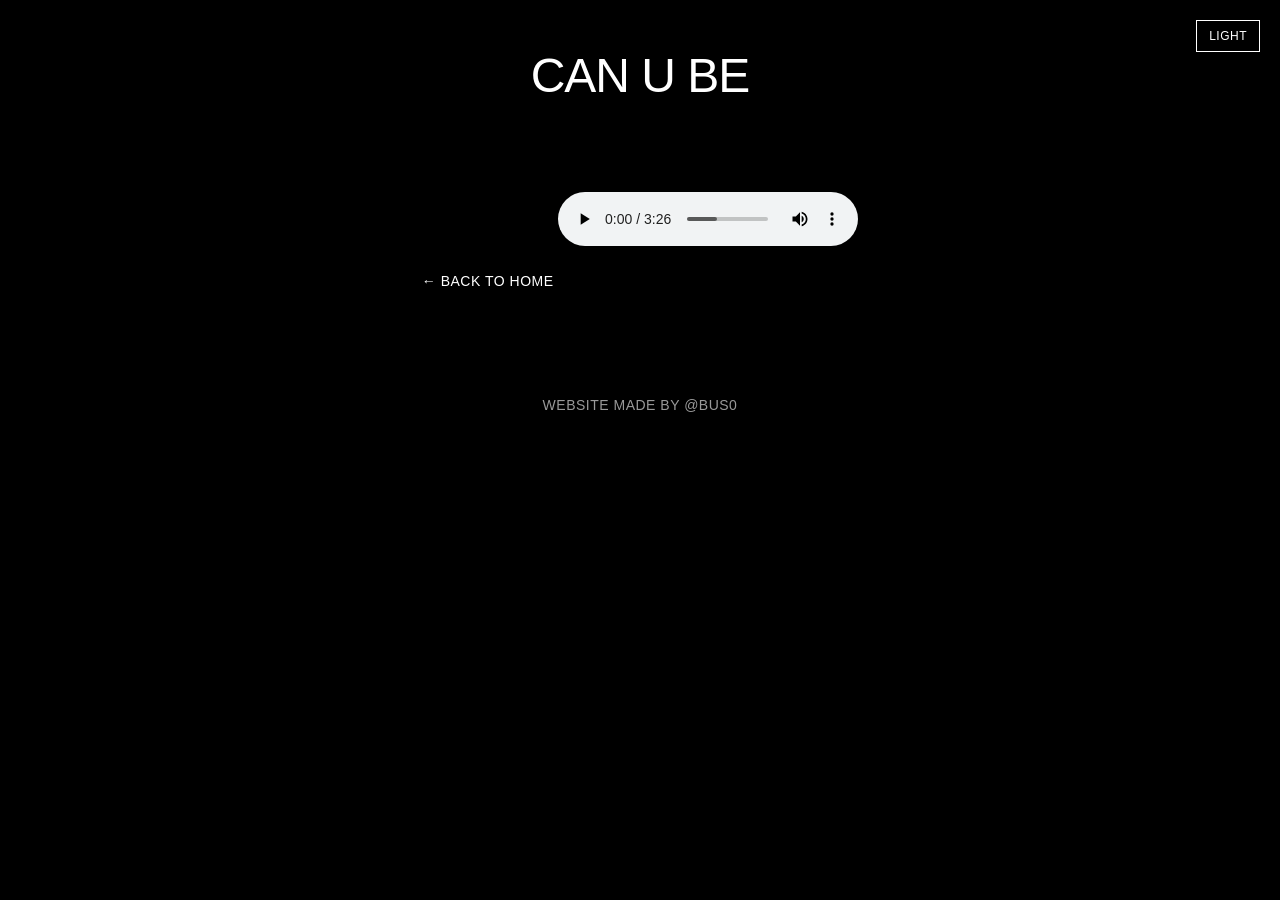
<file: index1.html>
<!DOCTYPE html>
<html lang="en">
<head>
    <meta charset="UTF-8">
    <meta name="viewport" content="width=device-width, initial-scale=1.0">
    <title>Music Player - CAN U BE</title>
    <meta name="description" content="Music Player on Can U Be. A single-track player for the main site song.">
    <meta property="og:title" content="Music Player - CAN U BE">
    <meta property="og:description" content="A single-track player for the main site song.">
    <meta property="og:type" content="website">
    <meta property="og:url" content="https://bus10.github.io/index1.html">
    <meta property="og:image" content="https://bus10.github.io/images/favicon.ico">
    <meta name="twitter:card" content="summary">
    <meta name="twitter:title" content="Music Player - CAN U BE">
    <meta name="twitter:description" content="A single-track player for the main site song.">
    <link rel="icon" href="images/favicon.ico" type="image/x-icon">
    <link rel="stylesheet" href="styles.css">
</head>
<body>
    <button class="theme-toggle" onclick="toggleTheme()" tabindex="0" aria-label="Toggle theme">Light</button>
    
    <div id="loader"></div>
    
    <div class="container center">
        <h1>CAN U BE</h1>
        
        <a href="index.html" class="nav-link" tabindex="0" aria-label="Back to home">← Back to Home</a>
        
        <audio controls>
            <source src="audio/canube.mp3" type="audio/mpeg">
            Your browser does not support the audio element.
        </audio>
        
        <div class="footer">
            Website made by @bus0
        </div>
    </div>
    
    <script src="cub-state.js"></script>
    <script src="theme.js"></script>
    <script>
        var audio = document.querySelector('audio');
        var loader = document.getElementById('loader');
        var container = document.querySelector('.container');

        audio.addEventListener('canplaythrough', function() {
            loader.style.display = 'none';
            container.style.display = 'block';
        });
    </script>
</body>
</html>
</file>
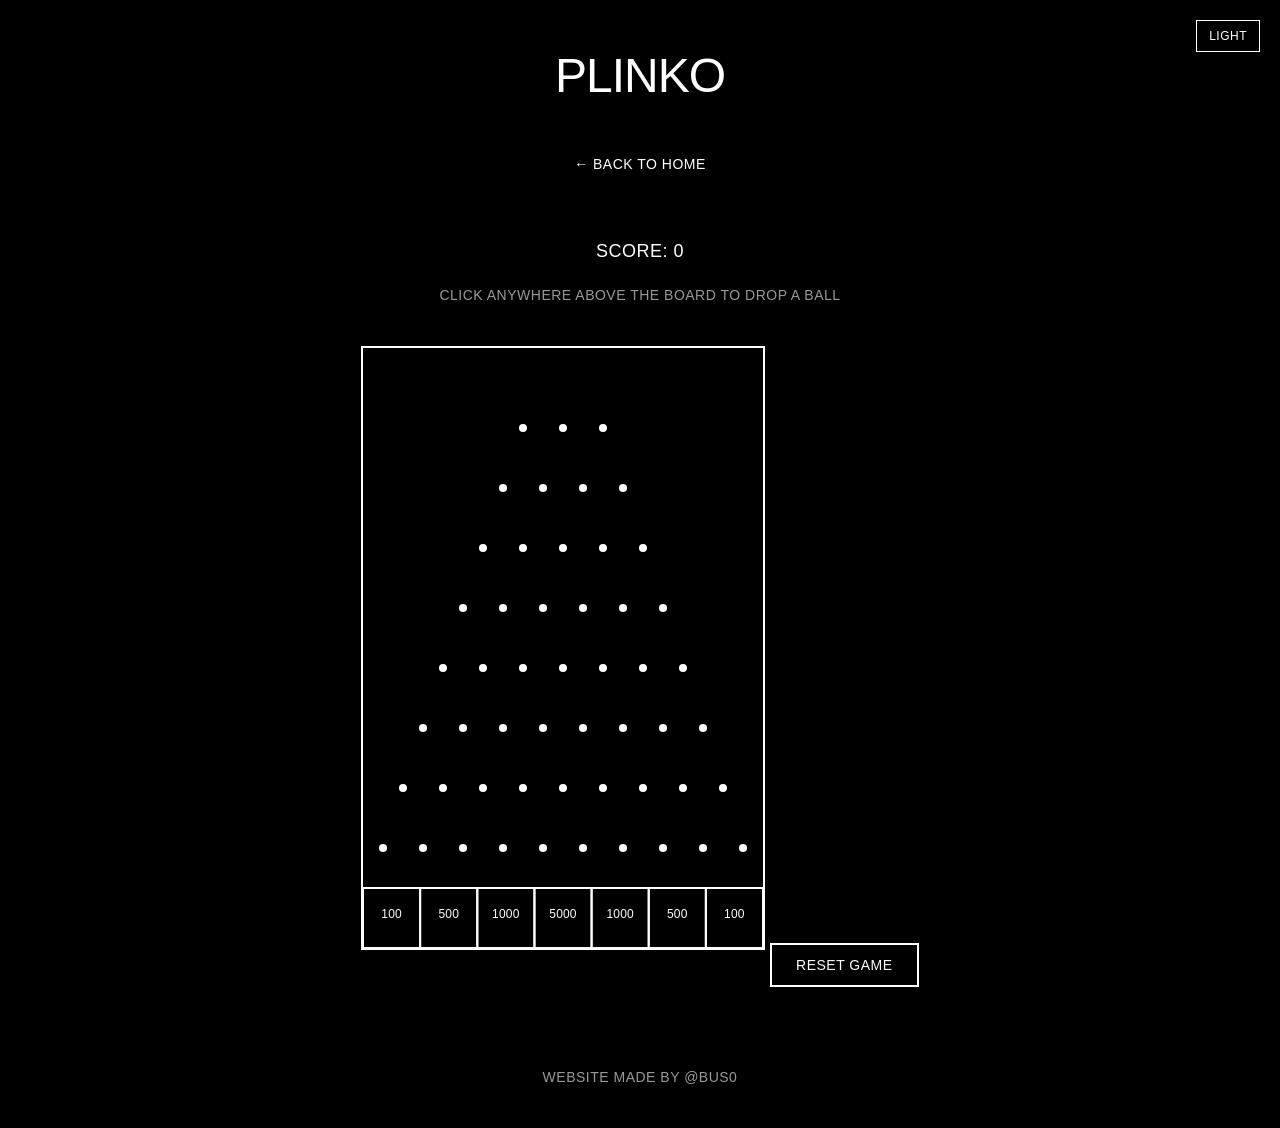
<file: plinko.html>
<!DOCTYPE html>
<html lang="en">
<head>
    <meta charset="UTF-8">
    <meta name="viewport" content="width=device-width, initial-scale=1.0">
    <title>Plinko - CAN U BE</title>
    <meta name="description" content="Play Plinko on Can U Be. Drop balls through the industrial board and chase high scores.">
    <meta property="og:title" content="Plinko - CAN U BE">
    <meta property="og:description" content="Drop balls through the industrial board and chase high scores.">
    <meta property="og:type" content="website">
    <meta property="og:url" content="https://bus10.github.io/plinko.html">
    <meta property="og:image" content="https://bus10.github.io/images/favicon.ico">
    <meta name="twitter:card" content="summary">
    <meta name="twitter:title" content="Plinko - CAN U BE">
    <meta name="twitter:description" content="Drop balls through the industrial board and chase high scores.">
    <link rel="icon" type="image/x-icon" href="images/favicon.ico">
    <link rel="stylesheet" href="styles.css">
</head>
<body>
    <button class="theme-toggle" onclick="toggleTheme()" tabindex="0" aria-label="Toggle theme">Light</button>
    
    <div class="container center">
        <h1>Plinko</h1>
        
        <a href="index.html" class="nav-link" tabindex="0" aria-label="Back to home">← Back to Home</a>
        
        <div class="score">Score: <span id="score">0</span></div>
        <div class="controls">Click anywhere above the board to drop a ball</div>
        
        <canvas id="plinkoCanvas" width="400" height="600"></canvas>
        
        <button class="game-button" onclick="resetGame()">Reset Game</button>
        
        <div class="footer">
            Website made by @bus0
        </div>
    </div>
    
    <script src="cub-state.js"></script>
    <script src="theme.js"></script>
    <script>
        const canvas = document.getElementById('plinkoCanvas');
        const ctx = canvas.getContext('2d');
        const scoreElement = document.getElementById('score');

        // Game state
        let score = 0;
        let balls = [];
        let pegs = [];
        let slots = [];
        let isAnimating = false;

        // Physics constants
        const GRAVITY = 0.3;
        const BOUNCE = 0.7;
        const FRICTION = 0.99;
        const BALL_RADIUS = 8;
        const PEG_RADIUS = 4;

        // Initialize game board
        function initializeGame() {
            // Create pegs in triangular pattern
            pegs = [];
            const pegRows = 8;
            const pegSpacing = 40;
            const startY = 80;
            
            for (let row = 0; row < pegRows; row++) {
                const pegsInRow = row + 3;
                const rowWidth = (pegsInRow - 1) * pegSpacing;
                const startX = (canvas.width - rowWidth) / 2;
                
                for (let col = 0; col < pegsInRow; col++) {
                    pegs.push({
                        x: startX + col * pegSpacing,
                        y: startY + row * 60,
                        radius: PEG_RADIUS
                    });
                }
            }
            
            // Create scoring slots at bottom
            slots = [];
            const slotCount = 7;
            const slotWidth = canvas.width / slotCount;
            const slotValues = [100, 500, 1000, 5000, 1000, 500, 100];
            
            for (let i = 0; i < slotCount; i++) {
                slots.push({
                    x: i * slotWidth,
                    y: canvas.height - 60,
                    width: slotWidth,
                    height: 60,
                    value: slotValues[i]
                });
            }
        }

        // Ball object
        class Ball {
            constructor(x, y) {
                this.x = x;
                this.y = y;
                this.vx = (Math.random() - 0.5) * 2; // Small random horizontal velocity
                this.vy = 0;
                this.radius = BALL_RADIUS;
                this.active = true;
            }

            update() {
                if (!this.active) return;

                // Apply gravity
                this.vy += GRAVITY;
                
                // Apply friction
                this.vx *= FRICTION;
                this.vy *= FRICTION;
                
                // Update position
                this.x += this.vx;
                this.y += this.vy;
                
                // Check peg collisions
                pegs.forEach(peg => {
                    const dx = this.x - peg.x;
                    const dy = this.y - peg.y;
                    const distance = Math.sqrt(dx * dx + dy * dy);
                    
                    if (distance < this.radius + peg.radius) {
                        // Calculate collision response
                        const angle = Math.atan2(dy, dx);
                        const sin = Math.sin(angle);
                        const cos = Math.cos(angle);
                        
                        // Separate ball from peg
                        const overlap = this.radius + peg.radius - distance;
                        this.x += cos * overlap;
                        this.y += sin * overlap;
                        
                        // Bounce off peg
                        const speed = Math.sqrt(this.vx * this.vx + this.vy * this.vy);
                        this.vx = cos * speed * BOUNCE;
                        this.vy = sin * speed * BOUNCE;
                        
                        // Add some randomness
                        this.vx += (Math.random() - 0.5) * 2;
                    }
                });
                
                // Check walls
                if (this.x - this.radius < 0) {
                    this.x = this.radius;
                    this.vx = Math.abs(this.vx) * BOUNCE;
                }
                if (this.x + this.radius > canvas.width) {
                    this.x = canvas.width - this.radius;
                    this.vx = -Math.abs(this.vx) * BOUNCE;
                }
                
                // Check if ball reached bottom
                if (this.y + this.radius > canvas.height - 60) {
                    this.checkSlotScore();
                    this.active = false;
                }
            }

            checkSlotScore() {
                const slotIndex = Math.floor(this.x / (canvas.width / slots.length));
                if (slotIndex >= 0 && slotIndex < slots.length) {
                    score += slots[slotIndex].value;
                    scoreElement.textContent = score;
                }
            }

            draw() {
                if (!this.active) return;
                
                const colors = getThemeColors();
                ctx.fillStyle = colors.fg;
                ctx.beginPath();
                ctx.arc(this.x, this.y, this.radius, 0, Math.PI * 2);
                ctx.fill();
            }
        }

        // Get current theme colors
        function getThemeColors() {
            const isLight = document.body.getAttribute('data-theme') === 'light';
            return {
                bg: isLight ? '#fff' : '#000',
                fg: isLight ? '#000' : '#fff'
            };
        }

        // Draw game elements
        function draw() {
            const colors = getThemeColors();
            
            // Clear canvas
            ctx.fillStyle = colors.bg;
            ctx.fillRect(0, 0, canvas.width, canvas.height);
            
            // Draw pegs
            ctx.fillStyle = colors.fg;
            pegs.forEach(peg => {
                ctx.beginPath();
                ctx.arc(peg.x, peg.y, peg.radius, 0, Math.PI * 2);
                ctx.fill();
            });
            
            // Draw slots
            ctx.strokeStyle = colors.fg;
            ctx.lineWidth = 2;
            ctx.font = '12px -apple-system, BlinkMacSystemFont, "Segoe UI", Roboto, sans-serif';
            ctx.textAlign = 'center';
            ctx.fillStyle = colors.fg;
            
            slots.forEach(slot => {
                ctx.strokeRect(slot.x, slot.y, slot.width, slot.height);
                ctx.fillText(slot.value.toString(), slot.x + slot.width / 2, slot.y + 30);
            });
            
            // Draw balls
            balls.forEach(ball => ball.draw());
        }

        // Game loop
        function gameLoop() {
            // Update balls
            balls.forEach(ball => ball.update());
            
            // Remove inactive balls
            balls = balls.filter(ball => ball.active);
            
            // Check if animation should stop
            if (balls.length === 0) {
                isAnimating = false;
            }
            
            draw();
            
            if (isAnimating) {
                requestAnimationFrame(gameLoop);
            }
        }

        // Drop ball
        function dropBall(x) {
            const ball = new Ball(x, 20);
            balls.push(ball);
            
            if (!isAnimating) {
                isAnimating = true;
                gameLoop();
            }
        }

        // Reset game
        function resetGame() {
            score = 0;
            scoreElement.textContent = score;
            balls = [];
            isAnimating = false;
            draw();
        }

        // Mouse click handler
        canvas.addEventListener('click', function(event) {
            const rect = canvas.getBoundingClientRect();
            const scaleX = canvas.width / rect.width;
            const scaleY = canvas.height / rect.height;
            const x = (event.clientX - rect.left) * scaleX;
            const y = (event.clientY - rect.top) * scaleY;
            
            console.log('Click detected at:', x, y); // Debug log
            
            // Drop ball anywhere on click (removed y restriction for testing)
            dropBall(x);
        });

        // Initialize and start
        initializeGame();
        draw();
    </script>
</body>
</html>
</file>
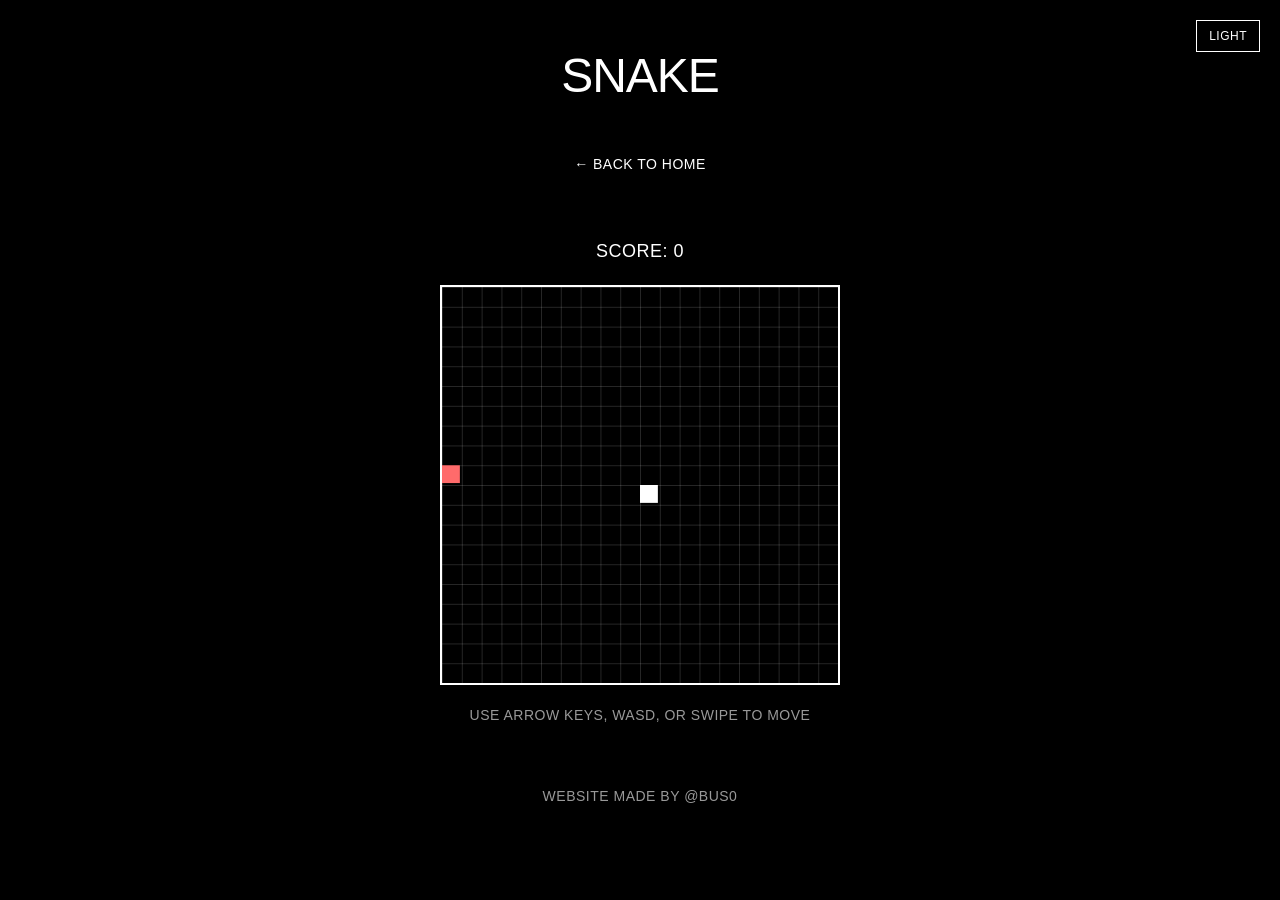
<file: snake.html>
<!DOCTYPE html>
<html lang="en">
<head>
    <link rel="icon" href="images/favicon.ico" type="image/x-icon">
    <meta charset="UTF-8">
    <meta name="viewport" content="width=device-width, initial-scale=1.0">
    <title>Snake Game - CAN U BE</title>
    <meta name="description" content="Play Snake on Can U Be. Smooth industrial visuals with precision keyboard controls.">
    <meta property="og:title" content="Snake Game - CAN U BE">
    <meta property="og:description" content="Smooth industrial visuals with precision keyboard controls.">
    <meta property="og:type" content="website">
    <meta property="og:url" content="https://bus10.github.io/snake.html">
    <meta property="og:image" content="https://bus10.github.io/images/favicon.ico">
    <meta name="twitter:card" content="summary">
    <meta name="twitter:title" content="Snake Game - CAN U BE">
    <meta name="twitter:description" content="Smooth industrial visuals with precision keyboard controls.">
    <link rel="stylesheet" href="styles.css">
</head>
<body>
    <button class="theme-toggle" onclick="toggleTheme()" tabindex="0" aria-label="Toggle theme">Light</button>
    
    <div class="container center">
        <h1>Snake</h1>
        
    <a href="index.html" class="nav-link" tabindex="0" aria-label="Back to home">← Back to Home</a>
        
        <div class="score">Score: <span id="score">0</span></div>
        
        <div style="width:100%;max-width:400px;margin:0 auto;">
            <canvas id="gameCanvas" width="400" height="400" style="width:100%;height:auto;display:block;touch-action:none;"></canvas>
        </div>
        
        <div class="controls">
            Use arrow keys, WASD, or swipe to move
        </div>
        
        <div id="gameOver" class="game-over" style="display: none;">
            Game Over - Press Space to restart
        </div>
        
        <div class="footer">
            Website made by @bus0
        </div>
    </div>
    
    <script src="cub-state.js"></script>
    <script src="theme.js"></script>

    <script>
        const canvas = document.getElementById('gameCanvas');
        const ctx = canvas.getContext('2d');
        const scoreElement = document.getElementById('score');
        const gameOverElement = document.getElementById('gameOver');

        const gridSize = 20;
        const tileCount = canvas.width / gridSize;

        let snake = [
            {x: 10, y: 10}
        ];
        let food = {};
    let dx = 0;
    let dy = 0;
    let nextDx = 0;
    let nextDy = 0;
        let touchStartX = 0;
        let touchStartY = 0;
        let touchActive = false;
        let score = 0;
        let gameRunning = true;
        const initialDailyMode = window.CUBState ? (window.CUBState.getActiveDailyMode() || 'OFF') : 'ARCHIVE';
        const gameTickMs = initialDailyMode === 'OVERCLOCK' ? 85 : 100;

        function setDirection(nx, ny) {
            if (dx === 0 && dy === 0) {
                dx = nx;
                dy = ny;
                nextDx = nx;
                nextDy = ny;
            } else {
                nextDx = nx;
                nextDy = ny;
            }
        }

        function trySetDirection(nx, ny) {
            if (!gameRunning) return;
            if ((dx === 0 && dy === 0) || !(nx === -dx && ny === -dy)) {
                setDirection(nx, ny);
            }
        }

        // Generate random food position that is NOT on the snake body
        function randomFood() {
            // Build a set of occupied cells for O(1) lookup
            const occupied = new Set(snake.map(seg => `${seg.x},${seg.y}`));
            const freeCells = [];
            for (let x = 0; x < tileCount; x++) {
                for (let y = 0; y < tileCount; y++) {
                    const key = `${x},${y}`;
                    if (!occupied.has(key)) freeCells.push({ x, y });
                }
            }
            // If no free cells remain, end game (win condition)
            if (freeCells.length === 0) {
                gameOver();
                return;
            }
            food = freeCells[Math.floor(Math.random() * freeCells.length)];
        }
        
        // Get current theme colors
        function getThemeColors() {
            const isLight = document.body.getAttribute('data-theme') === 'light';
            return {
                bg: isLight ? '#fff' : '#000',
                fg: isLight ? '#000' : '#fff',
                apple: isLight ? '#e74c3c' : '#ff6b6b'  // Red apple in both themes
            };
        }

        // Interpolation for smooth movement
        let interpolation = 0;
        let lastSnake = [...snake];

        // Draw everything with smooth animations
        function draw() {
            const colors = getThemeColors();
            
            // Clear canvas with theme background
            ctx.fillStyle = colors.bg;
            ctx.fillRect(0, 0, canvas.width, canvas.height);

            // Draw grid
            ctx.strokeStyle = colors.fg;
            ctx.globalAlpha = 0.15;
            ctx.lineWidth = 1;
            for (let i = 0; i <= tileCount; i++) {
                const p = i * gridSize + 0.5;
                ctx.beginPath();
                ctx.moveTo(p, 0);
                ctx.lineTo(p, canvas.height);
                ctx.stroke();

                ctx.beginPath();
                ctx.moveTo(0, p);
                ctx.lineTo(canvas.width, p);
                ctx.stroke();
            }
            ctx.globalAlpha = 1;

            // Draw snake with smooth interpolation
            ctx.fillStyle = colors.fg;
            snake.forEach((segment, index) => {
                let drawX = segment.x;
                let drawY = segment.y;
                
                // Smooth movement interpolation
                if (interpolation < 1 && lastSnake[index]) {
                    drawX = lastSnake[index].x + (segment.x - lastSnake[index].x) * interpolation;
                    drawY = lastSnake[index].y + (segment.y - lastSnake[index].y) * interpolation;
                }
                
                ctx.fillRect(drawX * gridSize, drawY * gridSize, gridSize - 2, gridSize - 2);
            });

            // Draw apple with distinct color
            ctx.fillStyle = colors.apple;
            ctx.fillRect(food.x * gridSize, food.y * gridSize, gridSize - 2, gridSize - 2);
        }

        // Update game state
        function update() {
            if (!gameRunning) return;
            // Don't move if no direction is set
            if (dx === 0 && dy === 0) return;

            // Save previous snake position for smooth interpolation
            lastSnake = snake.map(seg => ({...seg}));
            interpolation = 0;

            // Apply queued direction change (prevents double turns in one frame)
            if ((nextDx !== 0 || nextDy !== 0) && (dx === 0 && dy === 0 || !(nextDx === -dx && nextDy === -dy))) {
                dx = nextDx;
                dy = nextDy;
            }

            const head = {x: snake[0].x + dx, y: snake[0].y + dy};

            // Check wall collision
            if (head.x < 0 || head.x >= tileCount || head.y < 0 || head.y >= tileCount) {
                gameOver();
                return;
            }

            // Check self collision
            if (snake.some(segment => segment.x === head.x && segment.y === head.y)) {
                gameOver();
                return;
            }

            snake.unshift(head);

            // Check food collision
            if (head.x === food.x && head.y === food.y) {
                score += 10;
                scoreElement.textContent = score;
                randomFood();
            } else {
                snake.pop();
            }
        }

        function gameOver() {
            gameRunning = false;
            gameOverElement.style.display = 'block';
            if (window.CUBState) {
                window.CUBState.setBestSnake(score);
                window.CUBState.recordGamePlayed();
            }
        }

        function resetGame() {
            snake = [{x: 10, y: 10}];
            dx = 0;
            dy = 0;
            nextDx = 0;
            nextDy = 0;
            score = 0;
            scoreElement.textContent = score;
            gameRunning = true;
            gameOverElement.style.display = 'none';
            randomFood();
        }

        // Animation loop for smooth rendering
        function animate() {
            if (interpolation < 1) {
                interpolation += 0.15; // Smooth step increment
                if (interpolation > 1) interpolation = 1;
            }
            draw();
            requestAnimationFrame(animate);
        }

        // Game logic loop
        function gameLoop() {
            update();
        }

        // Handle keyboard input
        document.addEventListener('keydown', (e) => {
            // Prevent page scroll with arrow keys and spacebar
            if (e.code === 'Space' || e.key === ' ' || e.key === 'ArrowUp' || e.key === 'ArrowDown' || e.key === 'ArrowLeft' || e.key === 'ArrowRight') {
                e.preventDefault();
            }
            if (!gameRunning && e.code === 'Space') {
                resetGame();
                return;
            }

            if (!gameRunning) return;
            switch(e.key) {
                case 'ArrowUp':
                case 'w':
                case 'W':
                    trySetDirection(0, -1);
                    break;
                case 'ArrowDown':
                case 's':
                case 'S':
                    trySetDirection(0, 1);
                    break;
                case 'ArrowLeft':
                case 'a':
                case 'A':
                    trySetDirection(-1, 0);
                    break;
                case 'ArrowRight':
                case 'd':
                case 'D':
                    trySetDirection(1, 0);
                    break;
            }
        });

        canvas.addEventListener('touchstart', (e) => {
            if (e.touches.length !== 1) return;
            e.preventDefault();

            if (!gameRunning) {
                resetGame();
                return;
            }

            touchActive = true;
            touchStartX = e.touches[0].clientX;
            touchStartY = e.touches[0].clientY;
        }, { passive: false });

        canvas.addEventListener('touchmove', (e) => {
            if (touchActive) {
                e.preventDefault();
            }
        }, { passive: false });

        canvas.addEventListener('touchend', (e) => {
            if (!touchActive) return;
            e.preventDefault();
            touchActive = false;

            const touch = e.changedTouches && e.changedTouches[0];
            if (!touch) return;

            const deltaX = touch.clientX - touchStartX;
            const deltaY = touch.clientY - touchStartY;
            const minSwipeDistance = 24;

            if (Math.abs(deltaX) < minSwipeDistance && Math.abs(deltaY) < minSwipeDistance) {
                return;
            }

            if (Math.abs(deltaX) > Math.abs(deltaY)) {
                trySetDirection(deltaX > 0 ? 1 : -1, 0);
            } else {
                trySetDirection(0, deltaY > 0 ? 1 : -1);
            }
        }, { passive: false });

    // Initialize game
    dx = 0;
    dy = 0;
    nextDx = 0;
    nextDy = 0;
    randomFood();
    setInterval(gameLoop, gameTickMs);
    requestAnimationFrame(animate);  // Smooth rendering at 60 FPS
    </script>
</body>
</html>
</file>
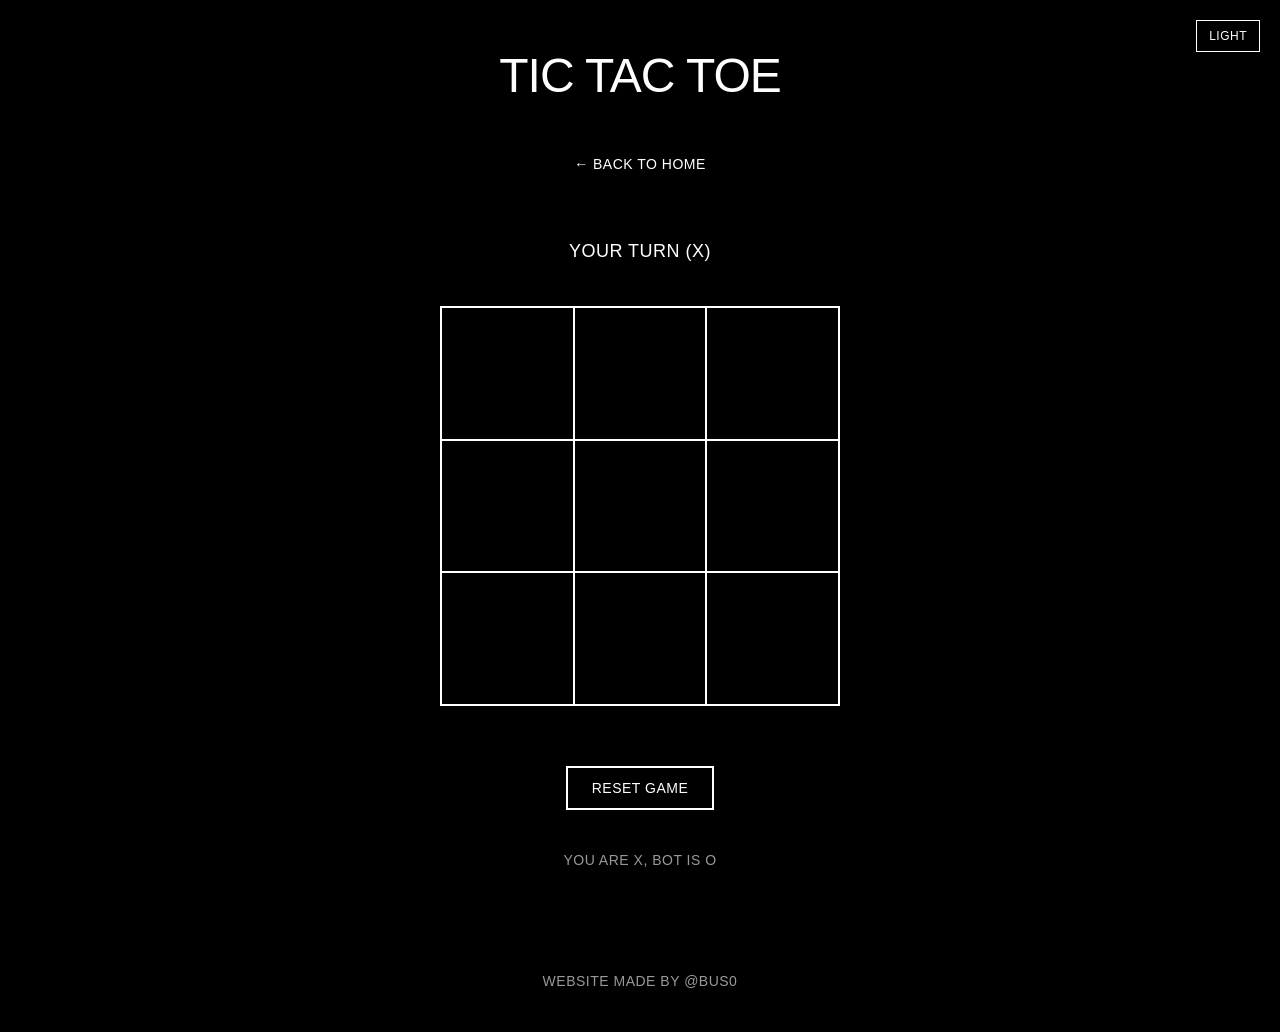
<file: tictactoe.html>
<!DOCTYPE html>
<html lang="en">
<head>
    <link rel="icon" href="images/favicon.ico" type="image/x-icon">
    <meta charset="UTF-8">
    <meta name="viewport" content="width=device-width, initial-scale=1.0">
    <title>Tic Tac Toe - CAN U BE</title>
    <meta name="description" content="Play Tic Tac Toe on Can U Be. Brutalist style with a simple bot opponent.">
    <meta property="og:title" content="Tic Tac Toe - CAN U BE">
    <meta property="og:description" content="Brutalist style with a simple bot opponent.">
    <meta property="og:type" content="website">
    <meta property="og:url" content="https://bus10.github.io/tictactoe.html">
    <meta property="og:image" content="https://bus10.github.io/images/favicon.ico">
    <meta name="twitter:card" content="summary">
    <meta name="twitter:title" content="Tic Tac Toe - CAN U BE">
    <meta name="twitter:description" content="Brutalist style with a simple bot opponent.">
    <link rel="stylesheet" href="styles.css">
    <style>
        .game-board {
            display: grid;
            grid-template-columns: repeat(3, 1fr);
            gap: 2px;
            max-width: 400px;
            margin: 40px auto;
            background-color: var(--border-color);
            border: 2px solid var(--border-color);
        }
        
        .cell {
            aspect-ratio: 1;
            background-color: var(--bg-color);
            border: none;
            font-size: 48px;
            font-weight: 400;
            color: var(--text-color);
            cursor: pointer;
            transition: background-color 0.2s ease;
            display: flex;
            align-items: center;
            justify-content: center;
            font-family: -apple-system, BlinkMacSystemFont, "Segoe UI", Arial, sans-serif;
        }
        
        .cell:hover:not(.taken) {
            background-color: var(--text-color);
            color: var(--bg-color);
        }
        
        .cell.taken {
            cursor: not-allowed;
        }
        
        .game-status {
            font-size: 18px;
            text-transform: uppercase;
            letter-spacing: 0.5px;
            margin: 20px 0;
            min-height: 28px;
        }
        
        .player-x {
            color: var(--text-color);
        }
        
        .player-o {
            color: var(--text-color);
            opacity: 0.7;
        }
        
        .reset-button {
            background: none;
            border: 2px solid var(--border-color);
            color: var(--text-color);
            padding: 12px 24px;
            font-size: 14px;
            text-transform: uppercase;
            letter-spacing: 0.5px;
            cursor: pointer;
            margin: 20px 0;
            transition: all 0.3s ease;
            font-family: inherit;
        }
        
        .reset-button:hover {
            background-color: var(--text-color);
            color: var(--bg-color);
        }
        
        @media (max-width: 600px) {
            .cell {
                font-size: 36px;
            }
            
            .game-board {
                max-width: 90vw;
            }
        }
    </style>
</head>
<body>
    <button class="theme-toggle" onclick="toggleTheme()" tabindex="0" aria-label="Toggle theme">Light</button>
    
    <div class="container center">
        <h1>Tic Tac Toe</h1>
        
        <a href="index.html" class="nav-link" tabindex="0" aria-label="Back to home">← Back to Home</a>
        
        <div class="game-status" id="status">Your Turn (X)</div>
        
        <div class="game-board" id="board">
            <button class="cell" data-index="0"></button>
            <button class="cell" data-index="1"></button>
            <button class="cell" data-index="2"></button>
            <button class="cell" data-index="3"></button>
            <button class="cell" data-index="4"></button>
            <button class="cell" data-index="5"></button>
            <button class="cell" data-index="6"></button>
            <button class="cell" data-index="7"></button>
            <button class="cell" data-index="8"></button>
        </div>
        
        <button class="reset-button" id="resetBtn">Reset Game</button>
        
        <div class="controls">
            You are X, Bot is O
        </div>
        
        <div class="footer spaced">
            Website made by @bus0
        </div>
    </div>
    
    <script src="cub-state.js"></script>
    <script src="theme.js"></script>
    <script>
        const cells = document.querySelectorAll('.cell');
        const statusDisplay = document.getElementById('status');
        const resetButton = document.getElementById('resetBtn');
        
        let currentPlayer = 'X';
        let gameActive = true;
        let gameState = ['', '', '', '', '', '', '', '', ''];
        
        const winningConditions = [
            [0, 1, 2],
            [3, 4, 5],
            [6, 7, 8],
            [0, 3, 6],
            [1, 4, 7],
            [2, 5, 8],
            [0, 4, 8],
            [2, 4, 6]
        ];
        
        function handleCellClick(e) {
            const clickedCell = e.target;
            const clickedCellIndex = parseInt(clickedCell.getAttribute('data-index'));
            
            // Only allow human player to move on their turn
            if (gameState[clickedCellIndex] !== '' || !gameActive || currentPlayer !== 'X') {
                return;
            }
            
            handleCellPlayed(clickedCell, clickedCellIndex);
            handleResultValidation();
        }
        
        function handleCellPlayed(clickedCell, clickedCellIndex) {
            gameState[clickedCellIndex] = currentPlayer;
            clickedCell.textContent = currentPlayer;
            clickedCell.classList.add('taken');
            clickedCell.classList.add(currentPlayer === 'X' ? 'player-x' : 'player-o');
        }
        
        function handleResultValidation() {
            let roundWon = false;
            
            for (let i = 0; i < winningConditions.length; i++) {
                const winCondition = winningConditions[i];
                const a = gameState[winCondition[0]];
                const b = gameState[winCondition[1]];
                const c = gameState[winCondition[2]];
                
                if (a === '' || b === '' || c === '') {
                    continue;
                }
                
                if (a === b && b === c) {
                    roundWon = true;
                    break;
                }
            }
            
            if (roundWon) {
                if (currentPlayer === 'X') {
                    statusDisplay.textContent = 'You Win!';
                } else {
                    statusDisplay.textContent = 'Bot Wins!';
                }
                gameActive = false;
                return;
            }
            
            const roundDraw = !gameState.includes('');
            if (roundDraw) {
                statusDisplay.textContent = 'Draw!';
                gameActive = false;
                return;
            }
            
            handlePlayerChange();
        }
        
        function handlePlayerChange() {
            currentPlayer = currentPlayer === 'X' ? 'O' : 'X';
            
            if (currentPlayer === 'X') {
                statusDisplay.textContent = "Your Turn (X)";
            } else {
                statusDisplay.textContent = "Bot is thinking...";
                // Bot makes a move after a short delay
                setTimeout(botMove, 500);
            }
        }
        
        // Minimax algorithm for bot AI
        function minimax(board, depth, isMaximizing) {
            const winner = checkWinner(board);
            
            // Terminal states
            if (winner === 'O') return 10 - depth;
            if (winner === 'X') return depth - 10;
            if (!board.includes('')) return 0;
            
            if (isMaximizing) {
                let bestScore = -Infinity;
                for (let i = 0; i < 9; i++) {
                    if (board[i] === '') {
                        board[i] = 'O';
                        let score = minimax(board, depth + 1, false);
                        board[i] = '';
                        bestScore = Math.max(score, bestScore);
                    }
                }
                return bestScore;
            } else {
                let bestScore = Infinity;
                for (let i = 0; i < 9; i++) {
                    if (board[i] === '') {
                        board[i] = 'X';
                        let score = minimax(board, depth + 1, true);
                        board[i] = '';
                        bestScore = Math.min(score, bestScore);
                    }
                }
                return bestScore;
            }
        }
        
        function checkWinner(board) {
            for (let condition of winningConditions) {
                const [a, b, c] = condition;
                if (board[a] && board[a] === board[b] && board[a] === board[c]) {
                    return board[a];
                }
            }
            return null;
        }
        
        function botMove() {
            if (!gameActive) return;
            
            let bestScore = -Infinity;
            let bestMove = -1;
            
            // Find the best move using minimax
            for (let i = 0; i < 9; i++) {
                if (gameState[i] === '') {
                    gameState[i] = 'O';
                    let score = minimax(gameState, 0, false);
                    gameState[i] = '';
                    
                    if (score > bestScore) {
                        bestScore = score;
                        bestMove = i;
                    }
                }
            }
            
            // Make the move
            if (bestMove !== -1) {
                const cell = cells[bestMove];
                handleCellPlayed(cell, bestMove);
                handleResultValidation();
            }
        }
        
        function handleReset() {
            gameActive = true;
            currentPlayer = 'X';
            gameState = ['', '', '', '', '', '', '', '', ''];
            statusDisplay.textContent = "Your Turn (X)";
            
            cells.forEach(cell => {
                cell.textContent = '';
                cell.classList.remove('taken', 'player-x', 'player-o');
            });
        }
        
        // Event listeners
        cells.forEach(cell => cell.addEventListener('click', handleCellClick));
        resetButton.addEventListener('click', handleReset);
        
        // Keyboard navigation
        cells.forEach((cell, index) => {
            cell.addEventListener('keydown', (e) => {
                if (e.key === 'Enter' || e.key === ' ') {
                    e.preventDefault();
                    cell.click();
                }
                
                // Arrow key navigation
                let nextIndex = index;
                if (e.key === 'ArrowRight') {
                    e.preventDefault();
                    nextIndex = (index + 1) % 9;
                } else if (e.key === 'ArrowLeft') {
                    e.preventDefault();
                    nextIndex = (index - 1 + 9) % 9;
                } else if (e.key === 'ArrowDown') {
                    e.preventDefault();
                    nextIndex = (index + 3) % 9;
                } else if (e.key === 'ArrowUp') {
                    e.preventDefault();
                    nextIndex = (index - 3 + 9) % 9;
                }
                
                if (nextIndex !== index) {
                    cells[nextIndex].focus();
                }
            });
        });
    </script>
</body>
</html>
</file>
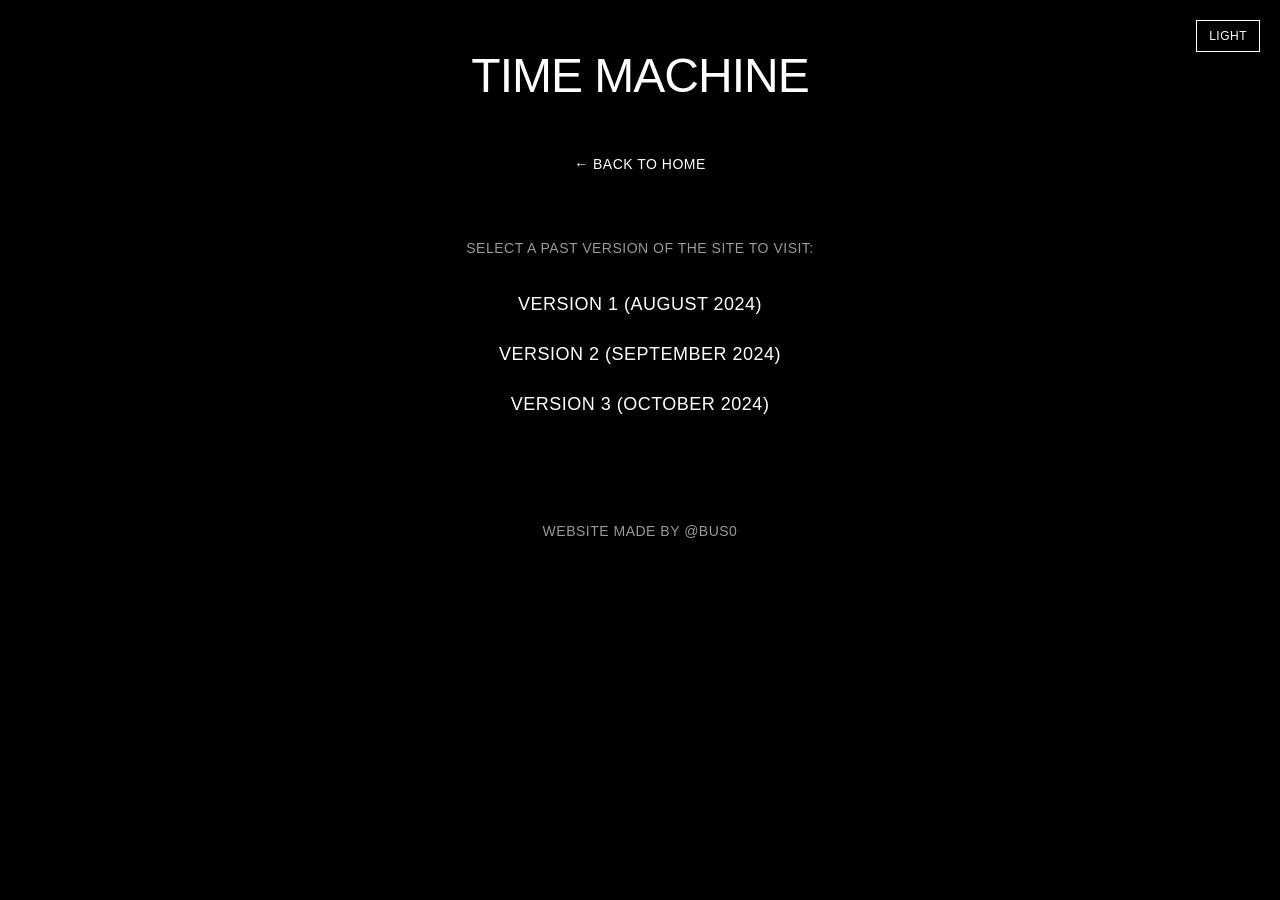
<file: time-machine.html>
<!DOCTYPE html>
<html lang="en">
<head>
  <meta charset="UTF-8">
  <meta name="viewport" content="width=device-width, initial-scale=1.0">
  <title>Time Machine - CAN U BE</title>
  <meta name="description" content="Browse archived Can U Be versions through the Time Machine.">
  <meta property="og:title" content="Time Machine - Can U Be">
  <meta property="og:description" content="Browse archived Can U Be versions through the Time Machine.">
  <meta property="og:type" content="website">
  <meta property="og:url" content="https://bus10.github.io/time-machine.html">
  <meta property="og:image" content="https://bus10.github.io/images/favicon.ico">
  <meta name="twitter:card" content="summary">
  <meta name="twitter:title" content="Time Machine - Can U Be">
  <meta name="twitter:description" content="Browse archived Can U Be versions through the Time Machine.">
  <link rel="icon" href="images/favicon.ico" type="image/x-icon">
  <link rel="stylesheet" href="styles.css">
</head>
<body>
  <button class="theme-toggle" onclick="toggleTheme()" tabindex="0" aria-label="Toggle theme">Light</button>
  <div class="container center">
    <h1>Time Machine</h1>
    <a href="index.html" class="nav-link" tabindex="0" aria-label="Back to home">← Back to Home</a>
    <div class="controls" style="margin-bottom:32px;">Select a past version of the site to visit:</div>
    <div class="nav-links">
  <a href="time-machine/CUB-V1/index.html" class="nav-link block">Version 1 (August 2024)</a>
  <a href="time-machine/CUB-V2/index.html" class="nav-link block">Version 2 (September 2024)</a>
  <a href="time-machine/CUB-V3/index.html" class="nav-link block">Version 3 (October 2024)</a>
    </div>
    <div class="footer spaced">Website made by @bus0</div>
  </div>
  <script src="cub-state.js"></script>
  <script src="theme.js"></script>
</body>
</html>
</file>
<file: styles.css>
/* CSS Variables for Theme System */
:root {
    --bg-color: #000;
    --text-color: #fff;
    --border-color: #fff;
}

[data-theme="light"] {
    --bg-color: #fff;
    --text-color: #000;
    --border-color: #000;
}

/* Reset and Base Styles */
* {
    margin: 0;
    padding: 0;
    box-sizing: border-box;
}

body {
    font-family: -apple-system, BlinkMacSystemFont, "Segoe UI", Roboto, "Helvetica Neue", Arial, sans-serif;
    background-color: var(--bg-color);
    color: var(--text-color);
    line-height: 1.5;
    padding: 40px 20px;
    transition: background-color 0.3s ease, color 0.3s ease;
}

/* Theme Toggle Button */
.theme-toggle {
    position: fixed;
    top: 20px;
    right: 20px;
    background: none;
    border: 1px solid var(--border-color);
    color: var(--text-color);
    padding: 8px 12px;
    font-size: 12px;
    text-transform: uppercase;
    letter-spacing: 0.5px;
    cursor: pointer;
    transition: all 0.3s ease;
}

.theme-toggle:hover {
    background-color: var(--text-color);
    color: var(--bg-color);
}

.theme-toggle:focus-visible,
.game-button:focus-visible,
.nav-link:focus-visible {
    outline: 2px solid var(--text-color);
    outline-offset: 4px;
}

.theme-toggle:focus-visible,
.game-button:focus-visible {
    background-color: var(--text-color);
    color: var(--bg-color);
}

.nav-link:focus-visible {
    background-color: var(--text-color);
    color: var(--bg-color);
    border-bottom-color: var(--text-color);
}

.theme-toggle[aria-pressed="true"] {
    background-color: var(--text-color);
    color: var(--bg-color);
}

/* Layout */
.container {
    max-width: 800px;
    margin: 0 auto;
}

.container.center {
    text-align: center;
}

/* Typography */
h1 {
    font-size: 48px;
    font-weight: 400;
    letter-spacing: -1px;
    margin-bottom: 40px;
    text-transform: uppercase;
}

.hero-title {
    margin-bottom: 60px;
}

.profile-panel {
    border: 1px solid var(--border-color);
    padding: 12px 14px;
    margin-bottom: 40px;
    max-width: 420px;
}

.profile-row {
    font-size: 12px;
    text-transform: uppercase;
    letter-spacing: 0.6px;
    opacity: 0.8;
    margin-bottom: 4px;
}

.profile-row:last-child {
    margin-bottom: 0;
}

.visit-list {
    list-style: none;
    margin: 0;
    padding: 0;
}

.visit-list li {
    margin-bottom: 6px;
    font-size: 14px;
}

/* Navigation */
.nav-links {
    margin-bottom: 60px;
}

.nav-section {
    margin-bottom: 52px;
}

.nav-section:last-child {
    margin-bottom: 0;
}

.nav-section .nav-link.block:last-child {
    margin-bottom: 0;
}

.nav-section-title {
    font-size: 11px;
    font-weight: 400;
    letter-spacing: 1.1px;
    text-transform: uppercase;
    opacity: 0.55;
    margin-bottom: 12px;
}

.nav-link {
    display: inline-block;
    color: var(--text-color);
    text-decoration: none;
    font-size: 14px;
    font-weight: 400;
    margin-bottom: 40px;
    text-transform: uppercase;
    letter-spacing: 0.5px;
    border-bottom: 1px solid transparent;
    padding-bottom: 2px;
    transition: border-color 0.2s ease;
}

.nav-link.block {
    display: block;
    font-size: 18px;
    margin-bottom: 20px;
}

.nav-link:hover {
    border-bottom-color: var(--border-color);
}

.nav-link:focus-visible {
    border-bottom-color: var(--text-color);
}

/* Game Styles */
canvas {
    border: 2px solid var(--border-color);
    margin: 20px 0;
}

.score {
    font-size: 18px;
    font-weight: 400;
    margin: 20px 0;
    text-transform: uppercase;
    letter-spacing: 0.5px;
}

.controls {
    margin: 20px 0;
    font-size: 14px;
    color: var(--text-color);
    opacity: 0.6;
    text-transform: uppercase;
    letter-spacing: 0.5px;
}

.game-over {
    color: var(--text-color);
    font-size: 18px;
    font-weight: 400;
    margin: 20px 0;
    text-transform: uppercase;
    letter-spacing: 0.5px;
}

/* Audio Player */
audio {
    margin: 40px 0;
    outline: none;
}

/* Artwork display styles */
.artwork-container {
    margin: 40px 0 20px 0;
}

.artwork {
    max-width: 300px;
    width: 100%;
    height: auto;
    border: 2px solid var(--border-color);
    display: block;
    margin: 0 auto;
}

.song-info {
    margin: 20px 0;
}

.day-indicator {
    font-size: 14px;
    color: var(--text-color);
    opacity: 0.6;
    text-transform: uppercase;
    letter-spacing: 0.5px;
    margin-bottom: 10px;
}

.song-title {
    font-size: 24px;
    font-weight: 400;
    text-transform: uppercase;
    letter-spacing: 0.5px;
    margin-bottom: 20px;
}

/* Game Button */
.game-button {
    background: none;
    border: 2px solid var(--border-color);
    color: var(--text-color);
    padding: 12px 24px;
    font-size: 14px;
    text-transform: uppercase;
    letter-spacing: 0.5px;
    cursor: pointer;
    margin: 20px 0;
    transition: all 0.3s ease;
    font-family: inherit;
}

.game-button:hover {
    background-color: var(--text-color);
    color: var(--bg-color);
}

.game-button:focus-visible {
    background-color: var(--text-color);
    color: var(--bg-color);
}

/* Loader */
#loader {
    border: 2px solid var(--border-color);
    border-radius: 50%;
    border-top: 2px solid transparent;
    width: 40px;
    height: 40px;
    animation: spin 1s linear infinite;
    margin: 40px auto;
}

@keyframes spin {
    0% { transform: rotate(0deg); }
    100% { transform: rotate(360deg); }
}

/* Footer */
.footer {
    margin-top: 60px;
    font-size: 14px;
    color: var(--text-color);
    opacity: 0.6;
    text-transform: uppercase;
    letter-spacing: 0.5px;
}

.footer.spaced {
    margin-top: 100px;
}

/* Responsive Design */
@media (max-width: 600px) {
    h1 {
        font-size: 32px;
    }
    #loader {
        width: 30px;
        height: 30px;
    }
    body {
        padding: 20px 5px;
    }
    .theme-toggle {
        top: 10px;
        right: 10px;
        padding: 6px 10px;
        font-size: 11px;
    }
    .container {
        max-width: 100vw;
    }
    canvas {
        width: 100% !important;
        height: auto !important;
        max-width: 100vw;
        min-width: 0;
    }
    .artwork {
        max-width: 90vw;
    }
}

body[data-daily-mode="archive"] {
    letter-spacing: 0.2px;
}

body[data-daily-mode="blackout"] .controls,
body[data-daily-mode="blackout"] .day-indicator,
body[data-daily-mode="blackout"] .footer {
    opacity: 0.45;
}

body[data-daily-mode="overclock"] .theme-toggle,
body[data-daily-mode="overclock"] .nav-link,
body[data-daily-mode="overclock"] .game-button {
    transition-duration: 0.08s;
}

/* Performance: image/audio hints */
img, audio, video {
    content-visibility: auto;
}

/* Minimal Animations */
.theme-toggle, .game-button, .nav-link, .artwork, .footer {
    transition: background 0.2s, color 0.2s, border-color 0.2s, opacity 0.2s;
}

/* Podcast Page Styles */
.subtitle {
    font-size: 24px;
    font-weight: 400;
    text-transform: uppercase;
    letter-spacing: 1px;
    margin-bottom: 60px;
    opacity: 0.8;
}

.coming-soon {
    margin: 80px 0;
}

.status-text {
    font-size: 32px;
    font-weight: 400;
    text-transform: uppercase;
    letter-spacing: 2px;
    margin-bottom: 40px;
    border: 2px solid var(--border-color);
    padding: 20px 40px;
    display: inline-block;
}

.countdown {
    display: flex;
    justify-content: center;
    gap: 40px;
    margin: 40px 0;
    flex-wrap: wrap;
}

.countdown-item {
    display: flex;
    flex-direction: column;
    align-items: center;
    min-width: 70px;
    position: relative;
}

.countdown-item:not(:last-child)::after {
    content: ':';
    position: absolute;
    right: -25px;
    top: 0;
    font-size: 48px;
    opacity: 1;
}

.countdown-value {
    font-size: 48px;
    font-weight: 400;
    line-height: 1;
    margin-bottom: 10px;
    min-width: 80px;
    text-align: center;
}

.countdown-label {
    font-size: 12px;
    text-transform: uppercase;
    letter-spacing: 1px;
    opacity: 0.6;
}

.description {
    font-size: 16px;
    line-height: 1.6;
    opacity: 0.7;
    margin-top: 40px;
    text-transform: uppercase;
    letter-spacing: 0.5px;
}

@media (max-width: 600px) {
    .nav-section {
        margin-bottom: 40px;
    }

    .nav-section-title {
        font-size: 10px;
        margin-bottom: 10px;
    }

    .status-text {
        font-size: 24px;
        padding: 15px 25px;
        letter-spacing: 1px;
    }
    
    .subtitle {
        font-size: 18px;
    }
    
    .description {
        font-size: 14px;
        padding: 0 10px;
    }
    
    .countdown {
        gap: 30px;
    }
    
    .countdown-item:not(:last-child)::after {
        right: -18px;
        font-size: 36px;
    }
    
    .countdown-value {
        font-size: 36px;
        min-width: 60px;
    }
    
    .countdown-label {
        font-size: 10px;
    }
}

/* Keyboard Accessibility */
button, .nav-link, .game-button, .theme-toggle, a {
    outline: none;
}
button:focus, .nav-link:focus, .game-button:focus, .theme-toggle:focus, a:focus {
    outline: 2px dashed var(--border-color);
    outline-offset: 2px;
}

@media (prefers-reduced-motion: reduce) {
    *,
    *::before,
    *::after {
        animation: none !important;
        transition: none !important;
        scroll-behavior: auto !important;
    }

    #loader {
        border-top-color: var(--border-color);
    }
}
</file>
<file: type speed test/styles.css>
/* Type Speed Test - Brutalist Theme */

:root {
    --bg-color: #fff;
    --text-color: #000;
    --border-color: #000;
}

body[data-theme="dark"],
body {
    --bg-color: #000;
    --text-color: #fff;
    --border-color: #fff;
}

body[data-theme="light"] {
    --bg-color: #fff;
    --text-color: #000;
    --border-color: #000;
}

.test-length-selector {
    display: flex;
    gap: 10px;
    justify-content: center;
    margin: 30px 0;
    flex-wrap: wrap;
}

.length-btn {
    padding: 10px 20px;
    background: none;
    color: var(--text-color);
    border: 2px solid var(--border-color);
    cursor: pointer;
    font-size: 12px;
    transition: all 0.2s ease;
    font-weight: 400;
    text-transform: uppercase;
    letter-spacing: 0.5px;
    font-family: inherit;
}

.length-btn:hover {
    background-color: var(--text-color);
    color: var(--bg-color);
}

.length-btn.active {
    background-color: var(--text-color);
    color: var(--bg-color);
    border-color: var(--text-color);
}

.length-btn:disabled {
    opacity: 0.5;
    cursor: not-allowed;
}

.stats {
    display: flex;
    justify-content: space-around;
    margin: 20px 0;
    gap: 10px;
    flex-wrap: wrap;
}

.stat {
    flex: 1;
    min-width: 80px;
    text-align: center;
    padding: 12px 10px;
    border: 2px solid var(--border-color);
}

.stat .label {
    display: block;
    color: var(--text-color);
    font-size: 10px;
    text-transform: uppercase;
    letter-spacing: 0.5px;
    margin-bottom: 6px;
    opacity: 0.6;
}

.stat .value {
    display: block;
    color: var(--text-color);
    font-size: 24px;
    font-weight: 400;
}

.progress-bar-container {
    display: none;
}

.progress-bar {
    display: none;
}

.test-area {
    margin: 40px 0;
}

.instruction-text {
    text-align: center;
    color: var(--text-color);
    font-size: 14px;
    margin-top: 15px;
    opacity: 0.6;
    transition: opacity 0.3s ease;
    text-transform: uppercase;
    letter-spacing: 0.5px;
}

.instruction-text.active {
    opacity: 0;
    pointer-events: none;
}

.words-container {
    background: var(--bg-color);
    padding: 30px;
    min-height: 120px;
    line-height: 1.8;
    font-size: 18px;
    border: 2px solid var(--border-color);
    transition: border-color 0.3s ease;
    color: var(--text-color);
}

.words-container.active {
    border-color: var(--text-color);
}

.word {
    display: inline-block;
    position: relative;
    margin-right: 6px;
    padding: 2px 4px;
    transition: all 0.1s ease;
}

.char {
    display: inline;
}

.char.correct {
    color: var(--text-color);
}

.char.incorrect {
    background-color: var(--text-color);
    color: var(--bg-color);
    padding: 0 2px;
}

.input-field {
    width: 100%;
    padding: 15px;
    font-size: 16px;
    border: 2px solid var(--border-color);
    outline: none;
    transition: all 0.3s ease;
    font-family: inherit;
    background: var(--bg-color);
    color: var(--text-color);
}

.input-field:focus {
    border-color: var(--text-color);
    box-shadow: 0 0 0 2px var(--bg-color);
}

.input-field::placeholder {
    color: var(--text-color);
    opacity: 0.4;
}

.reset-btn {
    display: block;
    margin: 30px auto;
    padding: 12px 30px;
    background: none;
    color: var(--text-color);
    border: 2px solid var(--border-color);
    font-size: 14px;
    cursor: pointer;
    transition: all 0.3s ease;
    font-weight: 400;
    text-transform: uppercase;
    letter-spacing: 0.5px;
    font-family: inherit;
}

.reset-btn:hover {
    background-color: var(--text-color);
    color: var(--bg-color);
}

.finished {
    text-align: center;
    padding: 30px;
    border: 2px solid var(--border-color);
    margin: 30px 0;
}

.finished h2 {
    color: var(--text-color);
    margin-bottom: 15px;
    text-transform: uppercase;
    font-size: 24px;
    letter-spacing: 0.5px;
}

.finished p {
    color: var(--text-color);
    font-size: 16px;
    margin: 8px 0;
}

@media (max-width: 600px) {
    .words-container {
        font-size: 16px;
        padding: 20px;
        min-height: 100px;
    }
    
    .stats {
        flex-direction: column;
    }
    
    .stat {
        min-width: auto;
    }
}
</file>
